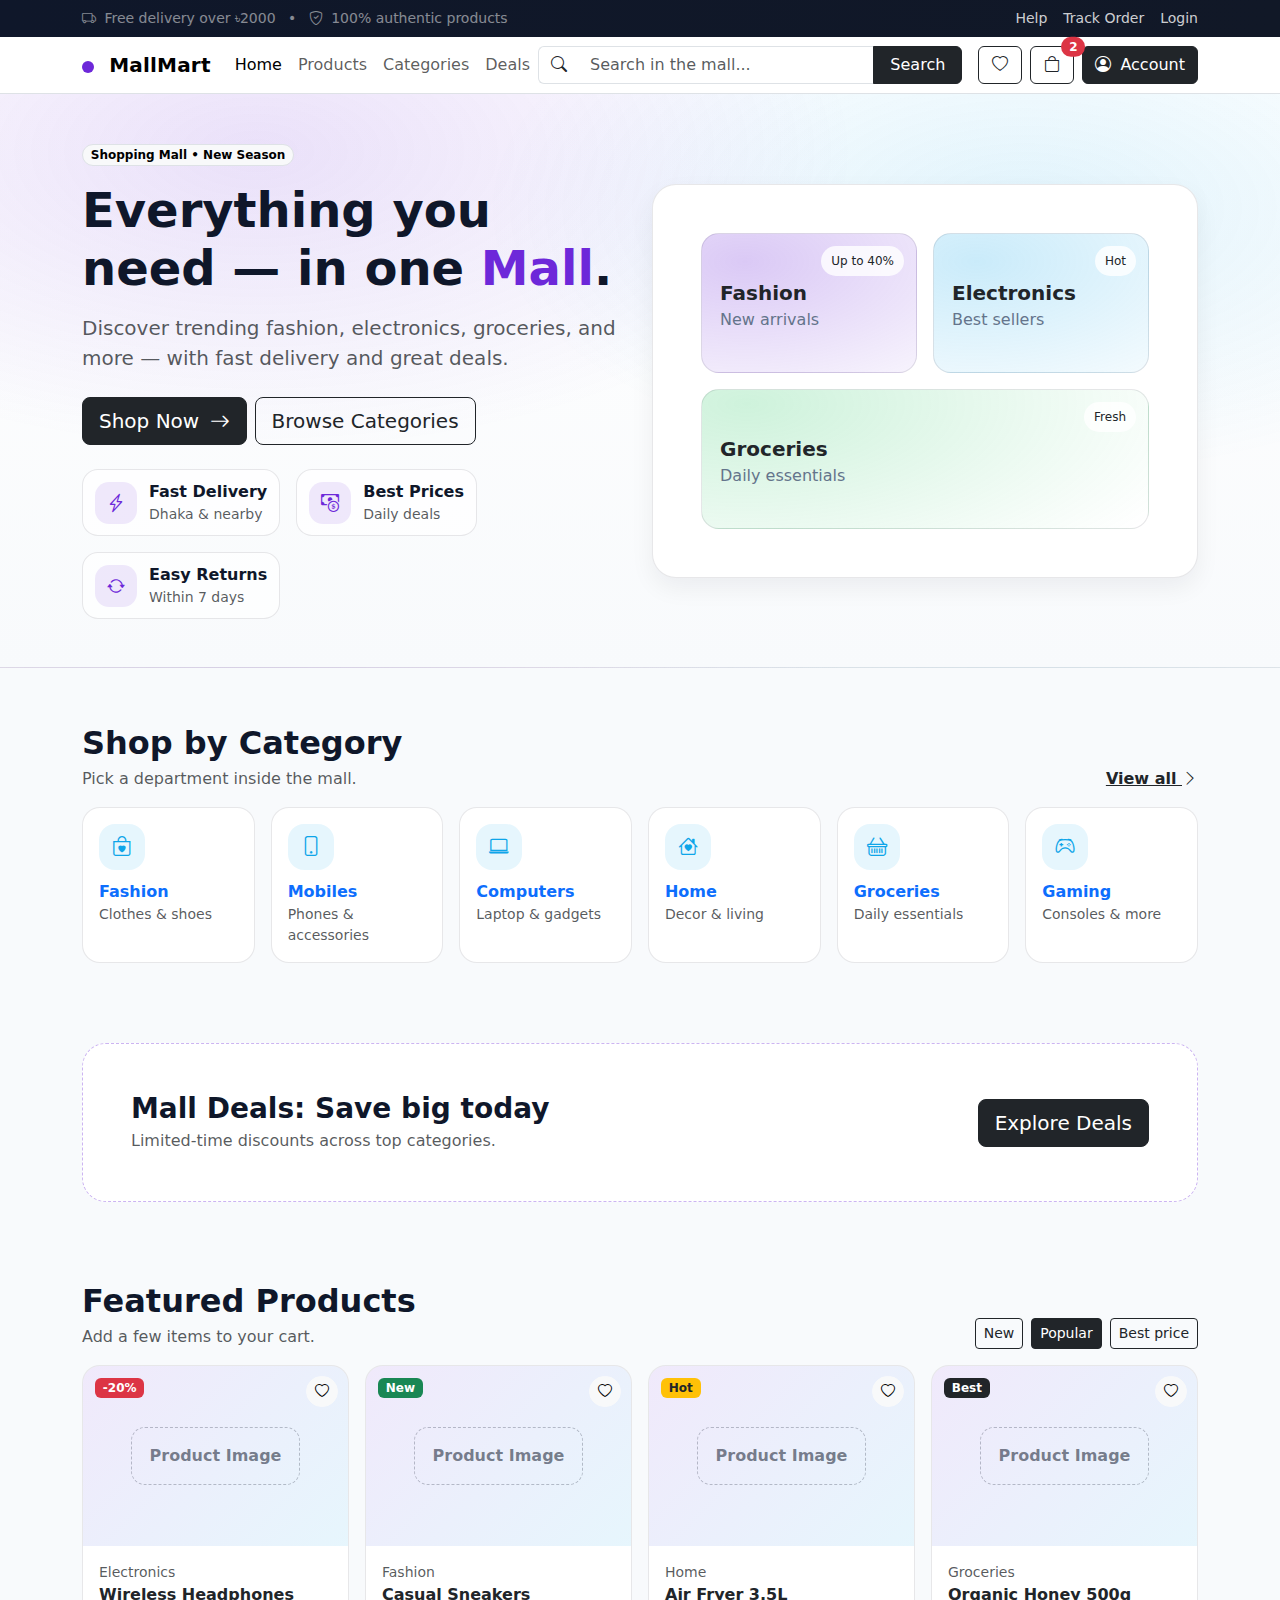
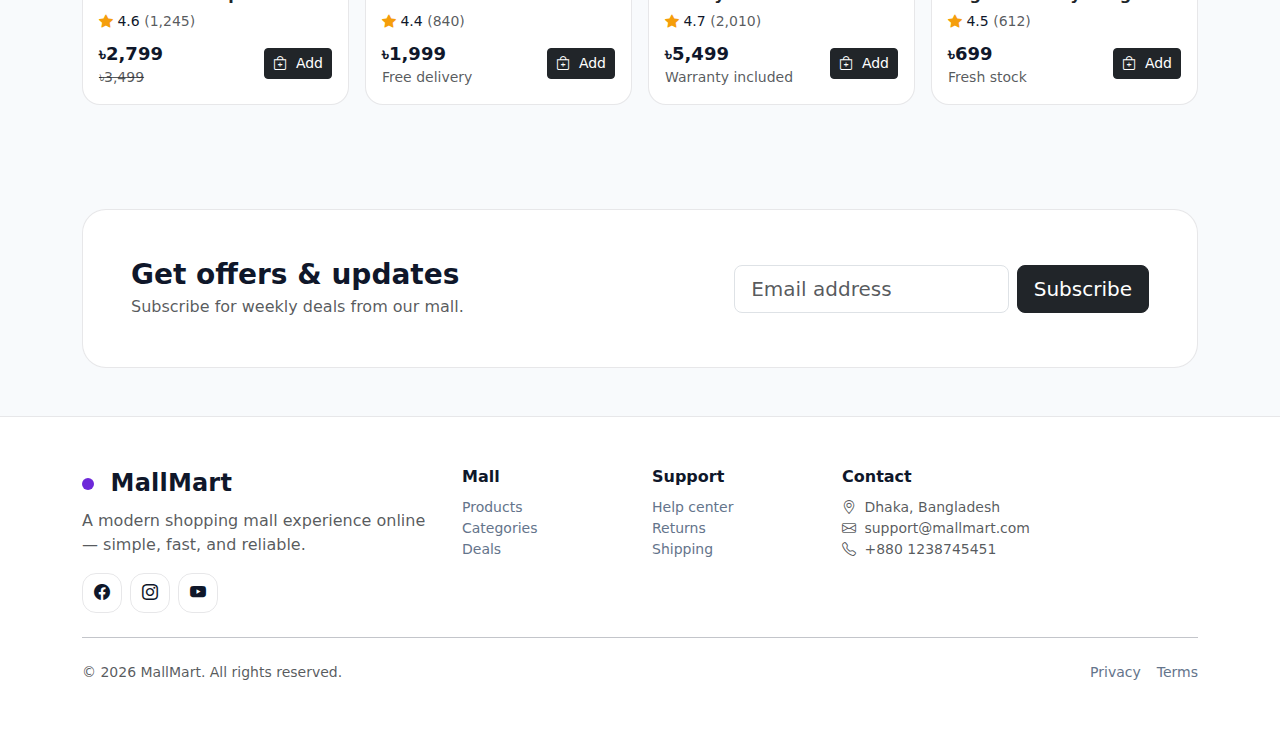
<file: index.html>
<!doctype html>
<html lang="en">
<head>
  <meta charset="utf-8" />
  <meta name="viewport" content="width=device-width, initial-scale=1" />
  <title>MallMart — Shopping Mall</title>

  <!-- Bootstrap CSS -->
  <link href="https://cdn.jsdelivr.net/npm/bootstrap@5.3.3/dist/css/bootstrap.min.css" rel="stylesheet">

  <!-- Bootstrap Icons -->
  <link href="https://cdn.jsdelivr.net/npm/bootstrap-icons@1.11.3/font/bootstrap-icons.min.css" rel="stylesheet">

  <!-- Custom CSS -->
  <link rel="stylesheet" href="style.css" />
</head>

<body>
  <!-- Top Bar -->
  <div class="topbar py-2">
    <div class="container d-flex flex-wrap gap-2 justify-content-between align-items-center">
      <div class="small text-white-50">
        <i class="bi bi-truck me-1"></i> Free delivery over ৳2000
        <span class="mx-2">•</span>
        <i class="bi bi-shield-check me-1"></i> 100% authentic products
      </div>
      <div class="small d-flex gap-3">
        <a class="topbar-link" href="#">Help</a>
        <a class="topbar-link" href="#">Track Order</a>
        <a class="topbar-link" href="login.html">Login</a>
      </div>
    </div>
  </div>

  <!-- Navbar -->
  <nav class="navbar navbar-expand-lg bg-white sticky-top border-bottom">
    <div class="container">
      <a class="navbar-brand fw-bold brand" href="index.html">
        <span class="brand-dot"></span> MallMart
      </a>

      <button class="navbar-toggler" type="button" data-bs-toggle="collapse" data-bs-target="#nav">
        <span class="navbar-toggler-icon"></span>
      </button>

      <div class="collapse navbar-collapse" id="nav">
        <ul class="navbar-nav me-auto mb-2 mb-lg-0 align-items-lg-center">
          <li class="nav-item"><a class="nav-link active" href="index.html">Home</a></li>
          <li class="nav-item"><a class="nav-link" href="products.html">Products</a></li>
          <li class="nav-item"><a class="nav-link" href="#categories">Categories</a></li>
          <li class="nav-item"><a class="nav-link" href="#deals">Deals</a></li>
        </ul>

        <!-- Search -->
        <form class="d-flex flex-grow-1 me-lg-3 my-2 my-lg-0" role="search" action="products.html">
          <div class="input-group searchbox">
            <span class="input-group-text bg-white border-end-0">
              <i class="bi bi-search"></i>
            </span>
            <input class="form-control border-start-0" type="search" placeholder="Search in the mall..." aria-label="Search">
            <button class="btn btn-dark px-3" type="submit">Search</button>
          </div>
        </form>

        <!-- Icons -->
        <div class="d-flex gap-2">
          <a class="btn btn-outline-dark iconbtn" href="#" title="Wishlist">
            <i class="bi bi-heart"></i>
          </a>

          <a class="btn btn-outline-dark iconbtn position-relative" href="cart.html" title="Cart">
            <i class="bi bi-bag"></i>
            <span class="position-absolute top-0 start-100 translate-middle badge rounded-pill bg-danger">
              2
            </span>
          </a>

          <a class="btn btn-dark" href="login.html">
            <i class="bi bi-person-circle me-1"></i> Account
          </a>
        </div>
      </div>
    </div>
  </nav>

  <!-- Hero -->
  <header class="hero">
    <div class="container py-5">
      <div class="row align-items-center g-4">
        <div class="col-lg-6">
          <span class="badge rounded-pill text-bg-light border mb-3">Shopping Mall • New Season</span>
          <h1 class="display-5 fw-bold mb-3">
            Everything you need — in one <span class="text-accent">Mall</span>.
          </h1>
          <p class="lead text-muted mb-4">
            Discover trending fashion, electronics, groceries, and more — with fast delivery and great deals.
          </p>
          <div class="d-flex gap-2 flex-wrap">
            <a href="products.html" class="btn btn-dark btn-lg">
              Shop Now <i class="bi bi-arrow-right ms-1"></i>
            </a>
            <a href="#categories" class="btn btn-outline-dark btn-lg">
              Browse Categories
            </a>
          </div>

          <div class="mt-4 d-flex flex-wrap gap-3">
            <div class="mini-stat">
              <div class="mini-icon"><i class="bi bi-lightning-charge"></i></div>
              <div>
                <div class="fw-semibold">Fast Delivery</div>
                <div class="small text-muted">Dhaka & nearby</div>
              </div>
            </div>
            <div class="mini-stat">
              <div class="mini-icon"><i class="bi bi-cash-coin"></i></div>
              <div>
                <div class="fw-semibold">Best Prices</div>
                <div class="small text-muted">Daily deals</div>
              </div>
            </div>
            <div class="mini-stat">
              <div class="mini-icon"><i class="bi bi-arrow-repeat"></i></div>
              <div>
                <div class="fw-semibold">Easy Returns</div>
                <div class="small text-muted">Within 7 days</div>
              </div>
            </div>
          </div>
        </div>

        <div class="col-lg-6">
          <div class="hero-card p-4 p-md-5">
            <div class="row g-3">
              <div class="col-6">
                <a class="text-decoration-none text-dark" href="products.html">
                  <div class="hero-tile tile-1">
                    <div class="tile-badge">Up to 40%</div>
                    <div class="tile-title">Fashion</div>
                    <div class="tile-sub">New arrivals</div>
                  </div>
                </a>
              </div>
              <div class="col-6">
                <a class="text-decoration-none text-dark" href="products.html">
                  <div class="hero-tile tile-2">
                    <div class="tile-badge">Hot</div>
                    <div class="tile-title">Electronics</div>
                    <div class="tile-sub">Best sellers</div>
                  </div>
                </a>
              </div>
              <div class="col-12">
                <a class="text-decoration-none text-dark" href="products.html">
                  <div class="hero-tile tile-3">
                    <div class="tile-badge">Fresh</div>
                    <div class="tile-title">Groceries</div>
                    <div class="tile-sub">Daily essentials</div>
                  </div>
                </a>
              </div>
            </div>
          </div>
        </div>

      </div>
    </div>
  </header>

  <!-- Categories -->
  <section id="categories" class="section">
    <div class="container">
      <div class="d-flex align-items-end justify-content-between gap-3 mb-3">
        <div>
          <h2 class="fw-bold mb-1">Shop by Category</h2>
          <p class="text-muted mb-0">Pick a department inside the mall.</p>
        </div>
        <a href="products.html" class="link-dark fw-semibold">View all <i class="bi bi-chevron-right"></i></a>
      </div>

      <div class="row g-3">
        <div class="col-6 col-md-4 col-lg-2">
          <a class="cat-card" href="products.html">
            <div class="cat-icon"><i class="bi bi-bag-heart"></i></div>
            <div class="fw-semibold">Fashion</div>
            <div class="small text-muted">Clothes & shoes</div>
          </a>
        </div>

        <div class="col-6 col-md-4 col-lg-2">
          <a class="cat-card" href="products.html">
            <div class="cat-icon"><i class="bi bi-phone"></i></div>
            <div class="fw-semibold">Mobiles</div>
            <div class="small text-muted">Phones & accessories</div>
          </a>
        </div>

        <div class="col-6 col-md-4 col-lg-2">
          <a class="cat-card" href="products.html">
            <div class="cat-icon"><i class="bi bi-laptop"></i></div>
            <div class="fw-semibold">Computers</div>
            <div class="small text-muted">Laptop & gadgets</div>
          </a>
        </div>

        <div class="col-6 col-md-4 col-lg-2">
          <a class="cat-card" href="products.html">
            <div class="cat-icon"><i class="bi bi-house-heart"></i></div>
            <div class="fw-semibold">Home</div>
            <div class="small text-muted">Decor & living</div>
          </a>
        </div>

        <div class="col-6 col-md-4 col-lg-2">
          <a class="cat-card" href="products.html">
            <div class="cat-icon"><i class="bi bi-basket"></i></div>
            <div class="fw-semibold">Groceries</div>
            <div class="small text-muted">Daily essentials</div>
          </a>
        </div>

        <div class="col-6 col-md-4 col-lg-2">
          <a class="cat-card" href="products.html">
            <div class="cat-icon"><i class="bi bi-controller"></i></div>
            <div class="fw-semibold">Gaming</div>
            <div class="small text-muted">Consoles & more</div>
          </a>
        </div>
      </div>
    </div>
  </section>

  <!-- Deals Strip -->
  <section id="deals" class="py-4">
    <div class="container">
      <div class="deal-strip p-4 p-md-5">
        <div class="row align-items-center g-3">
          <div class="col-lg-8">
            <h3 class="fw-bold mb-1">Mall Deals: Save big today</h3>
            <p class="text-muted mb-0">Limited-time discounts across top categories.</p>
          </div>
          <div class="col-lg-4 text-lg-end">
            <a href="products.html" class="btn btn-dark btn-lg">Explore Deals</a>
          </div>
        </div>
      </div>
    </div>
  </section>

  <!-- Products -->
  <section id="products" class="section">
    <div class="container">
      <div class="d-flex align-items-end justify-content-between gap-3 mb-3">
        <div>
          <h2 class="fw-bold mb-1">Featured Products</h2>
          <p class="text-muted mb-0">Add a few items to your cart.</p>
        </div>
        <div class="d-flex gap-2">
          <a class="btn btn-outline-dark btn-sm" href="products.html">New</a>
          <a class="btn btn-dark btn-sm" href="products.html">Popular</a>
          <a class="btn btn-outline-dark btn-sm" href="products.html">Best price</a>
        </div>
      </div>

      <div class="row g-3">
        <!-- Product Card 1 -->
        <div class="col-12 col-sm-6 col-lg-3">
          <div class="product-card">
            <div class="product-img">
              <span class="badge bg-danger">-20%</span>
              <button class="btn btn-light btn-sm heart" type="button"><i class="bi bi-heart"></i></button>
              <div class="img-placeholder">Product Image</div>
            </div>
            <div class="p-3">
              <div class="small text-muted">Electronics</div>
              <a class="fw-semibold mb-1 d-block text-decoration-none text-dark" href="product-details.html">
                Wireless Headphones
              </a>
              <div class="rating small mb-2">
                <i class="bi bi-star-fill"></i> 4.6 <span class="text-muted">(1,245)</span>
              </div>
              <div class="d-flex align-items-center justify-content-between">
                <div>
                  <div class="price">৳2,799</div>
                  <div class="small text-muted text-decoration-line-through">৳3,499</div>
                </div>
                <a class="btn btn-dark btn-sm" href="cart.html">
                  <i class="bi bi-bag-plus me-1"></i> Add
                </a>
              </div>
            </div>
          </div>
        </div>

        <!-- Product Card 2 -->
        <div class="col-12 col-sm-6 col-lg-3">
          <div class="product-card">
            <div class="product-img">
              <span class="badge bg-success">New</span>
              <button class="btn btn-light btn-sm heart" type="button"><i class="bi bi-heart"></i></button>
              <div class="img-placeholder">Product Image</div>
            </div>
            <div class="p-3">
              <div class="small text-muted">Fashion</div>
              <a class="fw-semibold mb-1 d-block text-decoration-none text-dark" href="product-details.html">
                Casual Sneakers
              </a>
              <div class="rating small mb-2">
                <i class="bi bi-star-fill"></i> 4.4 <span class="text-muted">(840)</span>
              </div>
              <div class="d-flex align-items-center justify-content-between">
                <div>
                  <div class="price">৳1,999</div>
                  <div class="small text-muted">Free delivery</div>
                </div>
                <a class="btn btn-dark btn-sm" href="cart.html">
                  <i class="bi bi-bag-plus me-1"></i> Add
                </a>
              </div>
            </div>
          </div>
        </div>

        <!-- Product Card 3 -->
        <div class="col-12 col-sm-6 col-lg-3">
          <div class="product-card">
            <div class="product-img">
              <span class="badge bg-warning text-dark">Hot</span>
              <button class="btn btn-light btn-sm heart" type="button"><i class="bi bi-heart"></i></button>
              <div class="img-placeholder">Product Image</div>
            </div>
            <div class="p-3">
              <div class="small text-muted">Home</div>
              <a class="fw-semibold mb-1 d-block text-decoration-none text-dark" href="product-details.html">
                Air Fryer 3.5L
              </a>
              <div class="rating small mb-2">
                <i class="bi bi-star-fill"></i> 4.7 <span class="text-muted">(2,010)</span>
              </div>
              <div class="d-flex align-items-center justify-content-between">
                <div>
                  <div class="price">৳5,499</div>
                  <div class="small text-muted">Warranty included</div>
                </div>
                <a class="btn btn-dark btn-sm" href="cart.html">
                  <i class="bi bi-bag-plus me-1"></i> Add
                </a>
              </div>
            </div>
          </div>
        </div>

        <!-- Product Card 4 -->
        <div class="col-12 col-sm-6 col-lg-3">
          <div class="product-card">
            <div class="product-img">
              <span class="badge bg-dark">Best</span>
              <button class="btn btn-light btn-sm heart" type="button"><i class="bi bi-heart"></i></button>
              <div class="img-placeholder">Product Image</div>
            </div>
            <div class="p-3">
              <div class="small text-muted">Groceries</div>
              <a class="fw-semibold mb-1 d-block text-decoration-none text-dark" href="product-details.html">
                Organic Honey 500g
              </a>
              <div class="rating small mb-2">
                <i class="bi bi-star-fill"></i> 4.5 <span class="text-muted">(612)</span>
              </div>
              <div class="d-flex align-items-center justify-content-between">
                <div>
                  <div class="price">৳699</div>
                  <div class="small text-muted">Fresh stock</div>
                </div>
                <a class="btn btn-dark btn-sm" href="cart.html">
                  <i class="bi bi-bag-plus me-1"></i> Add
                </a>
              </div>
            </div>
          </div>
        </div>

      </div>
    </div>
  </section>

  <!-- Newsletter -->
  <section class="py-5">
    <div class="container">
      <div class="newsletter p-4 p-md-5">
        <div class="row g-3 align-items-center">
          <div class="col-lg-7">
            <h3 class="fw-bold mb-1">Get offers & updates</h3>
            <p class="text-muted mb-0">Subscribe for weekly deals from our mall.</p>
          </div>
          <div class="col-lg-5">
            <form class="d-flex gap-2">
              <input type="email" class="form-control form-control-lg" placeholder="Email address" required>
              <button class="btn btn-dark btn-lg" type="submit">Subscribe</button>
            </form>
          </div>
        </div>
      </div>
    </div>
  </section>

  <!-- Footer -->
  <footer class="footer py-5">
    <div class="container">
      <div class="row g-4">
        <div class="col-lg-4">
          <div class="fw-bold fs-4 brand mb-2"><span class="brand-dot"></span> MallMart</div>
          <p class="text-muted mb-3">A modern shopping mall experience online — simple, fast, and reliable.</p>
          <div class="d-flex gap-2">
            <a class="social" href="#"><i class="bi bi-facebook"></i></a>
            <a class="social" href="#"><i class="bi bi-instagram"></i></a>
            <a class="social" href="#"><i class="bi bi-youtube"></i></a>
          </div>
        </div>

        <div class="col-6 col-lg-2">
          <div class="fw-semibold mb-2">Mall</div>
          <ul class="list-unstyled small">
            <li><a class="footer-link" href="products.html">Products</a></li>
            <li><a class="footer-link" href="#categories">Categories</a></li>
            <li><a class="footer-link" href="#deals">Deals</a></li>
          </ul>
        </div>

        <div class="col-6 col-lg-2">
          <div class="fw-semibold mb-2">Support</div>
          <ul class="list-unstyled small">
            <li><a class="footer-link" href="#">Help center</a></li>
            <li><a class="footer-link" href="#">Returns</a></li>
            <li><a class="footer-link" href="#">Shipping</a></li>
          </ul>
        </div>

        <div class="col-lg-4">
          <div class="fw-semibold mb-2">Contact</div>
          <div class="small text-muted">
            <div><i class="bi bi-geo-alt me-1"></i> Dhaka, Bangladesh</div>
            <div><i class="bi bi-envelope me-1"></i> support@mallmart.com</div>
            <div><i class="bi bi-telephone me-1"></i> +880 1238745451</div>
          </div>
        </div>
      </div>

      <hr class="my-4">
      <div class="small text-muted d-flex flex-wrap gap-2 justify-content-between">
        <div>© <span id="year"></span> MallMart. All rights reserved.</div>
        <div class="d-flex gap-3">
          <a class="footer-link" href="#">Privacy</a>
          <a class="footer-link" href="#">Terms</a>
        </div>
      </div>
    </div>
  </footer>

  <!-- Bootstrap JS -->
  <script src="https://cdn.jsdelivr.net/npm/bootstrap@5.3.3/dist/js/bootstrap.bundle.min.js"></script>
  <script>
    document.getElementById("year").textContent = new Date().getFullYear();
  </script>
</body>
</html>
</file>
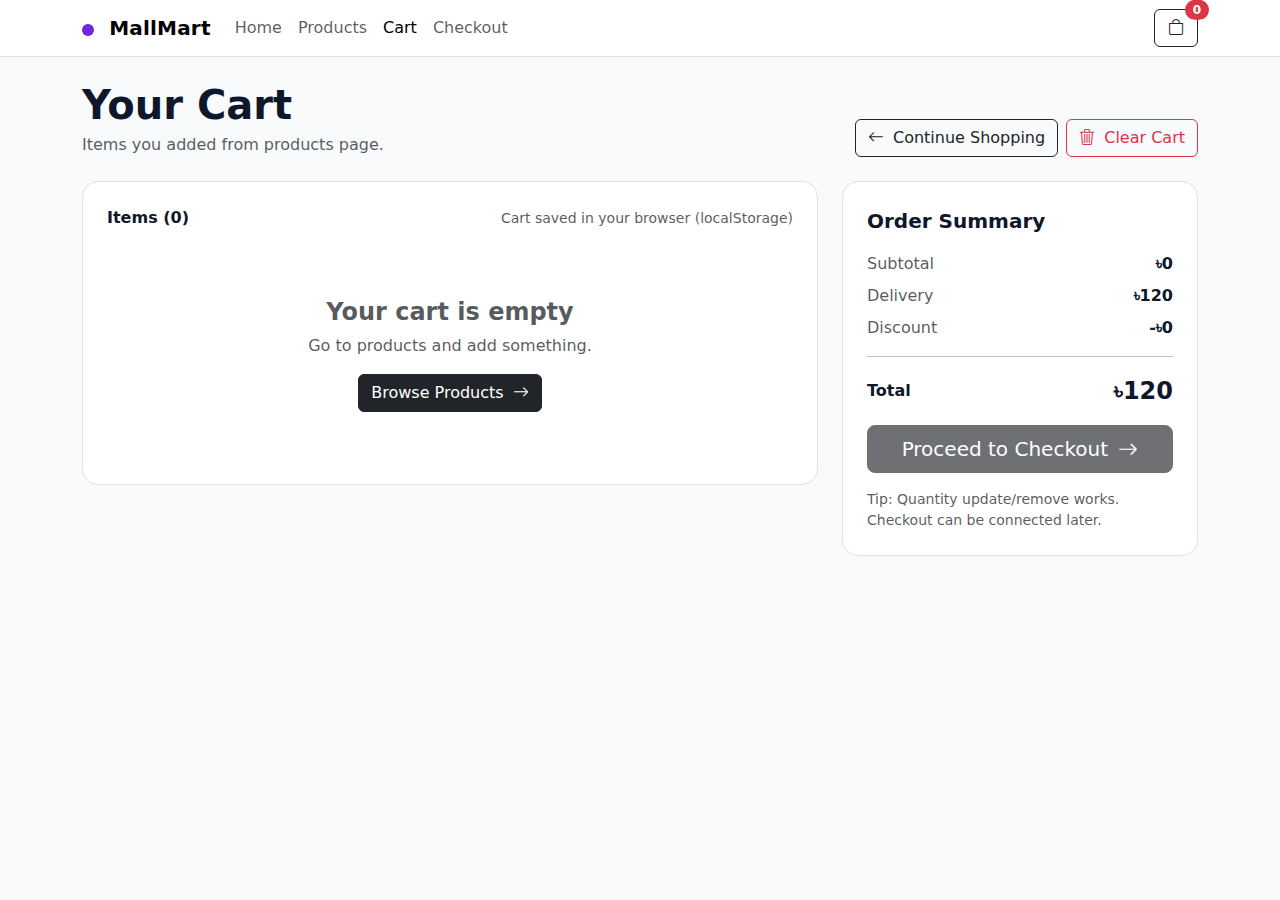
<file: cart.html>
<!doctype html>
<html lang="en">
<head>
  <meta charset="utf-8" />
  <meta name="viewport" content="width=device-width, initial-scale=1" />
  <title>MallMart — Cart</title>

  <link href="https://cdn.jsdelivr.net/npm/bootstrap@5.3.3/dist/css/bootstrap.min.css" rel="stylesheet">
  <link href="https://cdn.jsdelivr.net/npm/bootstrap-icons@1.11.3/font/bootstrap-icons.min.css" rel="stylesheet">
  <link rel="stylesheet" href="style.css" />
</head>

<body>
  <!-- Navbar -->
  <nav class="navbar navbar-expand-lg bg-white sticky-top border-bottom">
    <div class="container">
      <a class="navbar-brand fw-bold brand" href="index.html">
        <span class="brand-dot"></span> MallMart
      </a>

      <button class="navbar-toggler" type="button" data-bs-toggle="collapse" data-bs-target="#nav">
        <span class="navbar-toggler-icon"></span>
      </button>

      <div class="collapse navbar-collapse" id="nav">
        <ul class="navbar-nav me-auto mb-2 mb-lg-0">
          <li class="nav-item"><a class="nav-link" href="index.html">Home</a></li>
          <li class="nav-item"><a class="nav-link" href="products.html">Products</a></li>
          <li class="nav-item"><a class="nav-link active" href="cart.html">Cart</a></li>
          <li class="nav-item"><a class="nav-link" href="checkout.html">Checkout</a></li>
        </ul>

        <div class="d-flex gap-2 align-items-center">
          <a class="btn btn-outline-dark iconbtn position-relative" href="cart.html" title="Cart">
            <i class="bi bi-bag"></i>
            <span id="cartBadge" class="position-absolute top-0 start-100 translate-middle badge rounded-pill bg-danger">
              0
            </span>
          </a>
        </div>
      </div>
    </div>
  </nav>

  <!-- Header -->
  <header class="py-4">
    <div class="container">
      <div class="d-flex flex-wrap justify-content-between align-items-end gap-2">
        <div>
          <h1 class="fw-bold mb-1">Your Cart</h1>
          <p class="text-muted mb-0">Items you added from products page.</p>
        </div>
        <div class="d-flex gap-2">
          <a class="btn btn-outline-dark" href="products.html">
            <i class="bi bi-arrow-left me-1"></i> Continue Shopping
          </a>
          <button id="clearCartBtn" class="btn btn-outline-danger" type="button">
            <i class="bi bi-trash3 me-1"></i> Clear Cart
          </button>
        </div>
      </div>
    </div>
  </header>

  <main class="pb-5">
    <div class="container">
      <div class="row g-4">
        <!-- Cart Items -->
        <div class="col-lg-8">
          <div class="bg-white border rounded-4 p-3 p-md-4">
            <div class="d-flex align-items-center justify-content-between mb-3">
              <div class="fw-semibold">Items (<span id="itemCount">0</span>)</div>
              <div class="small text-muted">Cart saved in your browser (localStorage)</div>
            </div>

            <div id="cartList"></div>

            <!-- Empty State -->
            <div id="emptyState" class="text-center text-muted py-5 d-none">
              <div class="fs-4 fw-bold mb-1">Your cart is empty</div>
              <div class="mb-3">Go to products and add something.</div>
              <a class="btn btn-dark" href="products.html">
                Browse Products <i class="bi bi-arrow-right ms-1"></i>
              </a>
            </div>
          </div>
        </div>

        <!-- Summary -->
        <div class="col-lg-4">
          <div class="bg-white border rounded-4 p-3 p-md-4 sticky-lg-top" style="top: 90px;">
            <div class="fw-bold fs-5 mb-3">Order Summary</div>

            <div class="d-flex justify-content-between mb-2">
              <div class="text-muted">Subtotal</div>
              <div class="fw-semibold">৳<span id="subtotal">0</span></div>
            </div>

            <div class="d-flex justify-content-between mb-2">
              <div class="text-muted">Delivery</div>
              <div class="fw-semibold">৳<span id="delivery">120</span></div>
            </div>

            <div class="d-flex justify-content-between mb-3">
              <div class="text-muted">Discount</div>
              <div class="fw-semibold">-৳<span id="discount">0</span></div>
            </div>

            <hr>

            <div class="d-flex justify-content-between align-items-center mb-3">
              <div class="fw-bold">Total</div>
              <div class="fw-bold fs-4">৳<span id="grandTotal">0</span></div>
            </div>

            <a id="checkoutBtn" class="btn btn-dark btn-lg w-100 disabled" href="checkout.html" aria-disabled="true">
              Proceed to Checkout <i class="bi bi-arrow-right ms-1"></i>
            </a>

            <div class="small text-muted mt-3">
              Tip: Quantity update/remove works. Checkout can be connected later.
            </div>
          </div>
        </div>

      </div>
    </div>
  </main>

  <script src="https://cdn.jsdelivr.net/npm/bootstrap@5.3.3/dist/js/bootstrap.bundle.min.js"></script>

  <script>
    // ---------- MUST MATCH products.html ----------
    const CART_KEY = "mallmart_cart";

    // Demo product catalog (MUST MATCH products.html PRODUCTS)
    const PRODUCTS = [
      { id: 1, title: "Wireless Headphones", category: "Electronics", price: 2799, oldPrice: 3499 },
      { id: 2, title: "Casual Sneakers", category: "Fashion", price: 1999, oldPrice: null },
      { id: 3, title: "Air Fryer 3.5L", category: "Home", price: 5499, oldPrice: null },
      { id: 4, title: "Organic Honey 500g", category: "Groceries", price: 699, oldPrice: null },
      { id: 5, title: "Smart Watch", category: "Electronics", price: 2599, oldPrice: 2999 },
      { id: 6, title: "Backpack", category: "Fashion", price: 1299, oldPrice: null }
    ];

    const delivery = 120;
    const discount = 0;

    const cartList = document.getElementById("cartList");
    const emptyState = document.getElementById("emptyState");

    function getCart() {
      return JSON.parse(localStorage.getItem(CART_KEY) || "[]");
    }
    function setCart(cart) {
      localStorage.setItem(CART_KEY, JSON.stringify(cart));
      render();
    }

    function cartCount(cart) {
      return cart.reduce((sum, it) => sum + (it.qty || 0), 0);
    }

    function updateBadge(count) {
      document.getElementById("cartBadge").textContent = count;
    }

    function money(n) {
      return Number(n).toLocaleString();
    }

    function buildRow(p, qty) {
      const old = p.oldPrice ? `<div class="small text-muted text-decoration-line-through">৳${money(p.oldPrice)}</div>` : "";
      return `
        <div class="cart-item d-flex gap-3 py-3 border-top" data-id="${p.id}">
          <div class="cart-thumb">
            <div class="img-placeholder small">Image</div>
          </div>

          <div class="flex-grow-1">
            <div class="d-flex justify-content-between gap-2">
              <div>
                <div class="small text-muted">${p.category}</div>
                <div class="fw-semibold">${p.title}</div>
              </div>
              <button class="btn btn-outline-dark btn-sm remove-btn" type="button" title="Remove">
                <i class="bi bi-trash"></i>
              </button>
            </div>

            <div class="d-flex flex-wrap align-items-center justify-content-between gap-2 mt-2">
              <div>
                <div class="text-muted small">Unit Price: <span class="fw-semibold text-dark">৳${money(p.price)}</span></div>
                ${old}
              </div>

              <div class="d-flex align-items-center gap-2">
                <label class="small text-muted mb-0">Qty</label>
                <input class="form-control form-control-sm qty" type="number" min="1" value="${qty}" style="width: 90px;">
              </div>

              <div class="text-end">
                <div class="small text-muted">Total</div>
                <div class="fw-bold">৳<span class="item-total">${money(p.price * qty)}</span></div>
              </div>
            </div>
          </div>
        </div>
      `;
    }

    function render() {
      const cart = getCart(); // [{id, qty}]
      const count = cartCount(cart);

      updateBadge(count);
      document.getElementById("itemCount").textContent = count;

      if (!cart.length) {
        cartList.innerHTML = "";
        emptyState.classList.remove("d-none");
        setSummary(0);
        toggleCheckout(false);
        return;
      }

      emptyState.classList.add("d-none");

      // Build UI
      let subtotal = 0;
      let html = "";

      cart.forEach(item => {
        const p = PRODUCTS.find(x => x.id === item.id);
        if (!p) return;
        const qty = Math.max(1, Number(item.qty || 1));
        subtotal += p.price * qty;
        html += buildRow(p, qty);
      });

      cartList.innerHTML = html;
      setSummary(subtotal);
      toggleCheckout(true);
    }

    function setSummary(subtotal) {
      document.getElementById("subtotal").textContent = money(subtotal);
      document.getElementById("delivery").textContent = money(delivery);
      document.getElementById("discount").textContent = money(discount);
      document.getElementById("grandTotal").textContent = money(subtotal + delivery - discount);
    }

    function toggleCheckout(enabled) {
      const btn = document.getElementById("checkoutBtn");
      if (enabled) {
        btn.classList.remove("disabled");
        btn.removeAttribute("aria-disabled");
      } else {
        btn.classList.add("disabled");
        btn.setAttribute("aria-disabled", "true");
      }
    }

    // ---------- Events (qty change + remove) ----------
    cartList.addEventListener("input", (e) => {
      if (!e.target.classList.contains("qty")) return;

      const row = e.target.closest(".cart-item");
      const id = Number(row.dataset.id);
      let qty = Number(e.target.value);

      if (!qty || qty < 1) qty = 1;
      e.target.value = qty;

      const cart = getCart();
      const found = cart.find(it => it.id === id);
      if (found) found.qty = qty;

      localStorage.setItem(CART_KEY, JSON.stringify(cart));
      render();
    });

    cartList.addEventListener("click", (e) => {
      const btn = e.target.closest(".remove-btn");
      if (!btn) return;

      const row = btn.closest(".cart-item");
      const id = Number(row.dataset.id);

      let cart = getCart();
      cart = cart.filter(it => it.id !== id);

      localStorage.setItem(CART_KEY, JSON.stringify(cart));
      render();
    });

    // Clear cart
    document.getElementById("clearCartBtn").addEventListener("click", () => {
      localStorage.removeItem(CART_KEY);
      render();
    });

    // Init
    render();
  </script>
</body>
</html>
</file>
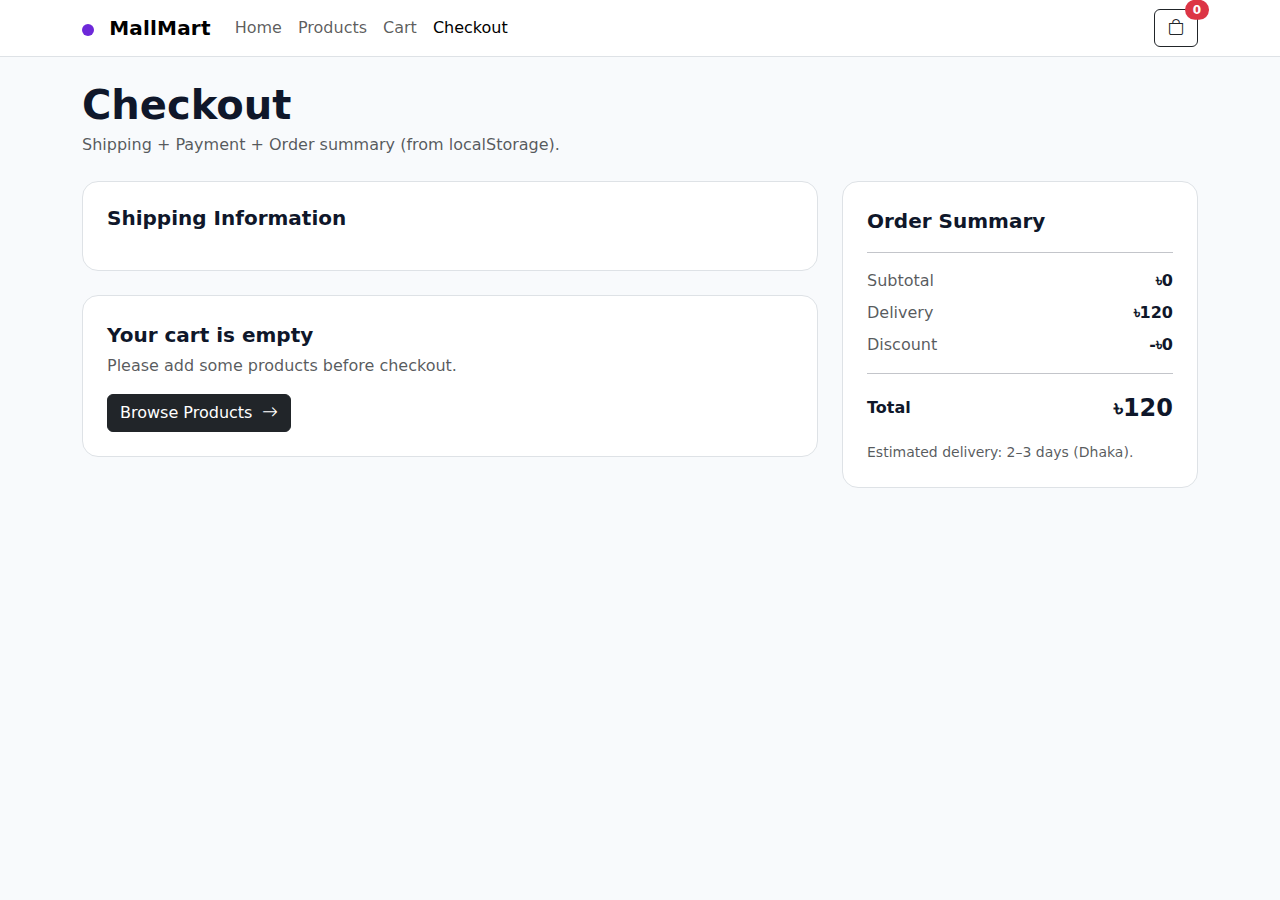
<file: checkout.html>
<!doctype html>
<html lang="en">
<head>
  <meta charset="utf-8" />
  <meta name="viewport" content="width=device-width, initial-scale=1" />
  <title>MallMart — Checkout</title>

  <link href="https://cdn.jsdelivr.net/npm/bootstrap@5.3.3/dist/css/bootstrap.min.css" rel="stylesheet">
  <link href="https://cdn.jsdelivr.net/npm/bootstrap-icons@1.11.3/font/bootstrap-icons.min.css" rel="stylesheet">
  <link rel="stylesheet" href="style.css" />
</head>

<body>
  <!-- Navbar -->
  <nav class="navbar navbar-expand-lg bg-white sticky-top border-bottom">
    <div class="container">
      <a class="navbar-brand fw-bold brand" href="index.html">
        <span class="brand-dot"></span> MallMart
      </a>

      <button class="navbar-toggler" type="button" data-bs-toggle="collapse" data-bs-target="#nav">
        <span class="navbar-toggler-icon"></span>
      </button>

      <div class="collapse navbar-collapse" id="nav">
        <ul class="navbar-nav me-auto mb-2 mb-lg-0">
          <li class="nav-item"><a class="nav-link" href="index.html">Home</a></li>
          <li class="nav-item"><a class="nav-link" href="products.html">Products</a></li>
          <li class="nav-item"><a class="nav-link" href="cart.html">Cart</a></li>
          <li class="nav-item"><a class="nav-link active" href="checkout.html">Checkout</a></li>
        </ul>

        <div class="d-flex gap-2 align-items-center">
          <a class="btn btn-outline-dark iconbtn position-relative" href="cart.html" title="Cart">
            <i class="bi bi-bag"></i>
            <span id="cartBadge" class="position-absolute top-0 start-100 translate-middle badge rounded-pill bg-danger">
              0
            </span>
          </a>
        </div>
      </div>
    </div>
  </nav>

  <!-- Header -->
  <header class="py-4">
    <div class="container">
      <h1 class="fw-bold mb-1">Checkout</h1>
      <p class="text-muted mb-0">Shipping + Payment + Order summary (from localStorage).</p>
    </div>
  </header>

  <main class="pb-5">
    <div class="container">
      <div class="row g-4">
        <!-- Form -->
        <div class="col-lg-8">
          <div class="bg-white border rounded-4 p-3 p-md-4">
            <h2 class="fw-bold fs-5 mb-3">Shipping Information</h2>

            <form id="checkoutForm">
              <div class="row g-3">
                <div class="col-md-6">
                  <label class="form-label">Full Name</label>
                  <input type="text" class="form-control" placeholder="Your name" required>
                </div>
                <div class="col-md-6">
                  <label class="form-label">Phone</label>
                  <input type="tel" class="form-control" placeholder="+880 1XXXXXXXXX" required>
                </div>

                <div class="col-md-12">
                  <label class="form-label">Email</label>
                  <input type="email" class="form-control" placeholder="you@email.com" required>
                </div>

                <div class="col-md-12">
                  <label class="form-label">Address</label>
                  <input type="text" class="form-control" placeholder="House, Road, Area" required>
                </div>

                <div class="col-md-6">
                  <label class="form-label">City</label>
                  <input type="text" class="form-control" placeholder="Dhaka" required>
                </div>
                <div class="col-md-6">
                  <label class="form-label">Postal Code</label>
                  <input type="text" class="form-control" placeholder="1207" required>
                </div>

                <div class="col-12">
                  <label class="form-label">Delivery Note (Optional)</label>
                  <textarea class="form-control" rows="3" placeholder="Call before delivery / Gate code / etc."></textarea>
                </div>
              </div>

              <hr class="my-4">

              <h2 class="fw-bold fs-5 mb-3">Payment Method</h2>

              <div class="d-grid gap-2">
                <div class="form-check border rounded-3 p-3">
                  <input class="form-check-input" type="radio" name="payment" id="cod" checked>
                  <label class="form-check-label fw-semibold" for="cod">
                    Cash on Delivery (COD)
                  </label>
                  <div class="small text-muted">Pay when your order arrives.</div>
                </div>

                <div class="form-check border rounded-3 p-3">
                  <input class="form-check-input" type="radio" name="payment" id="bkash">
                  <label class="form-check-label fw-semibold" for="bkash">
                    bKash / Mobile Banking
                  </label>
                  <div class="small text-muted">Pay using mobile payment.</div>
                </div>

                <div class="form-check border rounded-3 p-3">
                  <input class="form-check-input" type="radio" name="payment" id="card">
                  <label class="form-check-label fw-semibold" for="card">
                    Card (Visa/Mastercard)
                  </label>
                  <div class="small text-muted">Secure card payment.</div>
                </div>
              </div>

              <hr class="my-4">

              <div class="d-flex flex-wrap gap-2 justify-content-between">
                <a href="cart.html" class="btn btn-outline-dark btn-lg">
                  <i class="bi bi-arrow-left me-1"></i> Back to Cart
                </a>

                <button id="placeOrderBtn" type="submit" class="btn btn-dark btn-lg">
                  Place Order <i class="bi bi-check2-circle ms-1"></i>
                </button>
              </div>

              <div class="small text-muted mt-3">
                Demo checkout: it clears cart after placing order.
              </div>
            </form>
          </div>

          <!-- If cart empty -->
          <div id="emptyCartNotice" class="bg-white border rounded-4 p-4 mt-4 d-none">
            <div class="fw-bold fs-5 mb-1">Your cart is empty</div>
            <div class="text-muted mb-3">Please add some products before checkout.</div>
            <a class="btn btn-dark" href="products.html">
              Browse Products <i class="bi bi-arrow-right ms-1"></i>
            </a>
          </div>
        </div>

        <!-- Summary -->
        <div class="col-lg-4">
          <div class="bg-white border rounded-4 p-3 p-md-4 sticky-lg-top" style="top: 90px;">
            <div class="fw-bold fs-5 mb-3">Order Summary</div>

            <!-- Items -->
            <div id="summaryItems" class="small"></div>

            <hr class="my-3">

            <div class="d-flex justify-content-between mb-2">
              <div class="text-muted">Subtotal</div>
              <div class="fw-semibold">৳<span id="subtotal">0</span></div>
            </div>

            <div class="d-flex justify-content-between mb-2">
              <div class="text-muted">Delivery</div>
              <div class="fw-semibold">৳<span id="delivery">120</span></div>
            </div>

            <div class="d-flex justify-content-between mb-3">
              <div class="text-muted">Discount</div>
              <div class="fw-semibold">-৳<span id="discount">0</span></div>
            </div>

            <hr>

            <div class="d-flex justify-content-between align-items-center mb-3">
              <div class="fw-bold">Total</div>
              <div class="fw-bold fs-4">৳<span id="grandTotal">0</span></div>
            </div>

            <div class="small text-muted">
              Estimated delivery: 2–3 days (Dhaka).
            </div>
          </div>
        </div>

      </div>
    </div>
  </main>

  <!-- Success Modal -->
  <div class="modal fade" id="successModal" tabindex="-1" aria-hidden="true">
    <div class="modal-dialog modal-dialog-centered">
      <div class="modal-content rounded-4">
        <div class="modal-body p-4 text-center">
          <div class="display-6 mb-2"><i class="bi bi-check-circle"></i></div>
          <h3 class="fw-bold mb-1">Order Placed!</h3>
          <p class="text-muted mb-3">Thanks! Your order has been received (demo).</p>
          <div class="d-flex gap-2 justify-content-center">
            <a href="index.html" class="btn btn-outline-dark">Back to Home</a>
            <a href="products.html" class="btn btn-dark">Shop More</a>
          </div>
        </div>
      </div>
    </div>
  </div>

  <script src="https://cdn.jsdelivr.net/npm/bootstrap@5.3.3/dist/js/bootstrap.bundle.min.js"></script>

  <script>
    // ---------- MUST MATCH products/cart ----------
    const CART_KEY = "mallmart_cart";

    const PRODUCTS = [
      { id: 1, title: "Wireless Headphones", category: "Electronics", price: 2799 },
      { id: 2, title: "Casual Sneakers", category: "Fashion", price: 1999 },
      { id: 3, title: "Air Fryer 3.5L", category: "Home", price: 5499 },
      { id: 4, title: "Organic Honey 500g", category: "Groceries", price: 699 },
      { id: 5, title: "Smart Watch", category: "Electronics", price: 2599 },
      { id: 6, title: "Backpack", category: "Fashion", price: 1299 }
    ];

    const delivery = 120;
    const discount = 0;

    function getCart() {
      return JSON.parse(localStorage.getItem(CART_KEY) || "[]");
    }

    function cartCount(cart) {
      return cart.reduce((sum, it) => sum + (it.qty || 0), 0);
    }

    function money(n) {
      return Number(n).toLocaleString();
    }

    function updateBadge() {
      const cart = getCart();
      document.getElementById("cartBadge").textContent = cartCount(cart);
    }

    function renderSummary() {
      const cart = getCart();
      updateBadge();

      const emptyNotice = document.getElementById("emptyCartNotice");
      const form = document.getElementById("checkoutForm");
      const placeBtn = document.getElementById("placeOrderBtn");

      const summaryItems = document.getElementById("summaryItems");

      if (!cart.length) {
        emptyNotice.classList.remove("d-none");
        form.classList.add("d-none");
        summaryItems.innerHTML = "";
        setTotals(0);
        return;
      }

      emptyNotice.classList.add("d-none");
      form.classList.remove("d-none");
      placeBtn.disabled = false;

      let subtotal = 0;
      let html = `<div class="d-grid gap-2">`;

      cart.forEach(item => {
        const p = PRODUCTS.find(x => x.id === item.id);
        if (!p) return;
        const qty = Math.max(1, Number(item.qty || 1));
        const line = p.price * qty;
        subtotal += line;

        html += `
          <div class="d-flex justify-content-between align-items-start">
            <div class="me-2">
              <div class="fw-semibold">${p.title}</div>
              <div class="text-muted">Qty: ${qty}</div>
            </div>
            <div class="fw-semibold">৳${money(line)}</div>
          </div>
        `;
      });

      html += `</div>`;
      summaryItems.innerHTML = html;

      setTotals(subtotal);
    }

    function setTotals(subtotal) {
      document.getElementById("subtotal").textContent = money(subtotal);
      document.getElementById("delivery").textContent = money(delivery);
      document.getElementById("discount").textContent = money(discount);
      document.getElementById("grandTotal").textContent = money(subtotal + delivery - discount);
    }

    // Handle Place Order (demo)
    document.getElementById("checkoutForm").addEventListener("submit", (e) => {
      e.preventDefault();

      const cart = getCart();
      if (!cart.length) return;

      // Clear cart after successful "order"
      localStorage.removeItem(CART_KEY);

      // Show modal
      const modal = new bootstrap.Modal(document.getElementById("successModal"));
      modal.show();

      // Re-render
      renderSummary();
    });

    // Init
    renderSummary();
  </script>
</body>
</html>
</file>
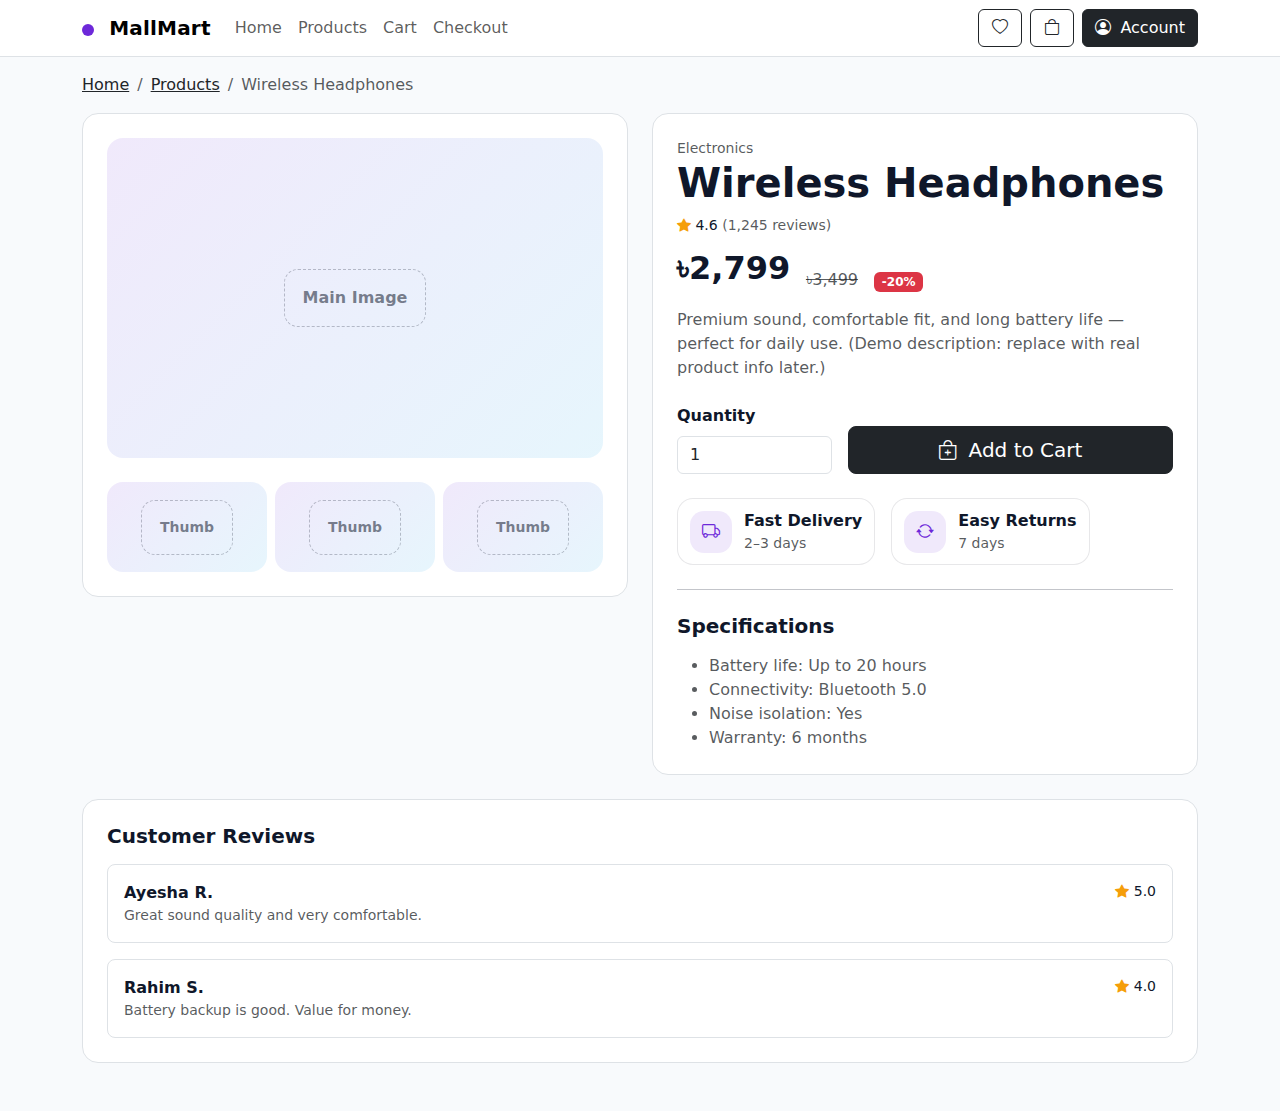
<file: product-details.html>
<!doctype html>
<html lang="en">
<head>
  <meta charset="utf-8" />
  <meta name="viewport" content="width=device-width, initial-scale=1" />
  <title>MallMart — Product Details</title>

  <link href="https://cdn.jsdelivr.net/npm/bootstrap@5.3.3/dist/css/bootstrap.min.css" rel="stylesheet">
  <link href="https://cdn.jsdelivr.net/npm/bootstrap-icons@1.11.3/font/bootstrap-icons.min.css" rel="stylesheet">
  <link rel="stylesheet" href="style.css" />
</head>

<body>
  <!-- Navbar -->
  <nav class="navbar navbar-expand-lg bg-white sticky-top border-bottom">
    <div class="container">
      <a class="navbar-brand fw-bold brand" href="index.html">
        <span class="brand-dot"></span> MallMart
      </a>

      <button class="navbar-toggler" type="button" data-bs-toggle="collapse" data-bs-target="#nav">
        <span class="navbar-toggler-icon"></span>
      </button>

      <div class="collapse navbar-collapse" id="nav">
        <ul class="navbar-nav me-auto mb-2 mb-lg-0">
          <li class="nav-item"><a class="nav-link" href="index.html">Home</a></li>
          <li class="nav-item"><a class="nav-link" href="products.html">Products</a></li>
          <li class="nav-item"><a class="nav-link" href="cart.html">Cart</a></li>
          <li class="nav-item"><a class="nav-link" href="checkout.html">Checkout</a></li>
        </ul>

        <div class="d-flex gap-2">
          <a class="btn btn-outline-dark iconbtn" href="#"><i class="bi bi-heart"></i></a>
          <a class="btn btn-outline-dark iconbtn" href="cart.html"><i class="bi bi-bag"></i></a>
          <a class="btn btn-dark" href="#"><i class="bi bi-person-circle me-1"></i> Account</a>
        </div>
      </div>
    </div>
  </nav>

  <!-- Breadcrumb -->
  <div class="py-3">
    <div class="container">
      <nav aria-label="breadcrumb">
        <ol class="breadcrumb mb-0">
          <li class="breadcrumb-item"><a class="link-dark" href="index.html">Home</a></li>
          <li class="breadcrumb-item"><a class="link-dark" href="products.html">Products</a></li>
          <li class="breadcrumb-item active" aria-current="page">Wireless Headphones</li>
        </ol>
      </nav>
    </div>
  </div>

  <main class="pb-5">
    <div class="container">
      <div class="row g-4">
        <!-- Gallery -->
        <div class="col-lg-6">
          <div class="bg-white border rounded-4 p-3 p-md-4">
            <div class="product-img rounded-4" style="height: 320px;">
              <div class="img-placeholder">Main Image</div>
            </div>

            <div class="row g-2 mt-3">
              <div class="col-4">
                <div class="product-img rounded-4" style="height: 90px;">
                  <div class="img-placeholder small">Thumb</div>
                </div>
              </div>
              <div class="col-4">
                <div class="product-img rounded-4" style="height: 90px;">
                  <div class="img-placeholder small">Thumb</div>
                </div>
              </div>
              <div class="col-4">
                <div class="product-img rounded-4" style="height: 90px;">
                  <div class="img-placeholder small">Thumb</div>
                </div>
              </div>
            </div>
          </div>
        </div>

        <!-- Details -->
        <div class="col-lg-6">
          <div class="bg-white border rounded-4 p-3 p-md-4">
            <div class="small text-muted">Electronics</div>
            <h1 class="fw-bold mb-2">Wireless Headphones</h1>

            <div class="rating small mb-2">
              <i class="bi bi-star-fill"></i> 4.6
              <span class="text-muted">(1,245 reviews)</span>
            </div>

            <div class="d-flex align-items-end gap-3 mb-3">
              <div class="fw-bold fs-2">৳2,799</div>
              <div class="text-muted text-decoration-line-through">৳3,499</div>
              <span class="badge bg-danger">-20%</span>
            </div>

            <p class="text-muted mb-4">
              Premium sound, comfortable fit, and long battery life — perfect for daily use.
              (Demo description: replace with real product info later.)
            </p>

            <div class="row g-3 align-items-end mb-4">
              <div class="col-sm-4">
                <label class="form-label fw-semibold">Quantity</label>
                <input class="form-control" type="number" min="1" value="1">
              </div>
              <div class="col-sm-8 d-grid">
                <a href="cart.html" class="btn btn-dark btn-lg">
                  <i class="bi bi-bag-plus me-1"></i> Add to Cart
                </a>
              </div>
            </div>

            <div class="d-flex flex-wrap gap-3">
              <div class="mini-stat">
                <div class="mini-icon"><i class="bi bi-truck"></i></div>
                <div>
                  <div class="fw-semibold">Fast Delivery</div>
                  <div class="small text-muted">2–3 days</div>
                </div>
              </div>
              <div class="mini-stat">
                <div class="mini-icon"><i class="bi bi-arrow-repeat"></i></div>
                <div>
                  <div class="fw-semibold">Easy Returns</div>
                  <div class="small text-muted">7 days</div>
                </div>
              </div>
            </div>

            <hr class="my-4">

            <h2 class="fw-bold fs-5 mb-3">Specifications</h2>
            <ul class="text-muted mb-0">
              <li>Battery life: Up to 20 hours</li>
              <li>Connectivity: Bluetooth 5.0</li>
              <li>Noise isolation: Yes</li>
              <li>Warranty: 6 months</li>
            </ul>
          </div>
        </div>
      </div>

      <!-- Reviews -->
      <div class="row mt-4">
        <div class="col-12">
          <div class="bg-white border rounded-4 p-3 p-md-4">
            <h2 class="fw-bold fs-5 mb-3">Customer Reviews</h2>

            <div class="border rounded-3 p-3 mb-3">
              <div class="d-flex justify-content-between">
                <div class="fw-semibold">Ayesha R.</div>
                <div class="rating small"><i class="bi bi-star-fill"></i> 5.0</div>
              </div>
              <div class="text-muted small">Great sound quality and very comfortable.</div>
            </div>

            <div class="border rounded-3 p-3">
              <div class="d-flex justify-content-between">
                <div class="fw-semibold">Rahim S.</div>
                <div class="rating small"><i class="bi bi-star-fill"></i> 4.0</div>
              </div>
              <div class="text-muted small">Battery backup is good. Value for money.</div>
            </div>

          </div>
        </div>
      </div>

    </div>
  </main>

  <script src="https://cdn.jsdelivr.net/npm/bootstrap@5.3.3/dist/js/bootstrap.bundle.min.js"></script>
</body>
</html>
</file>
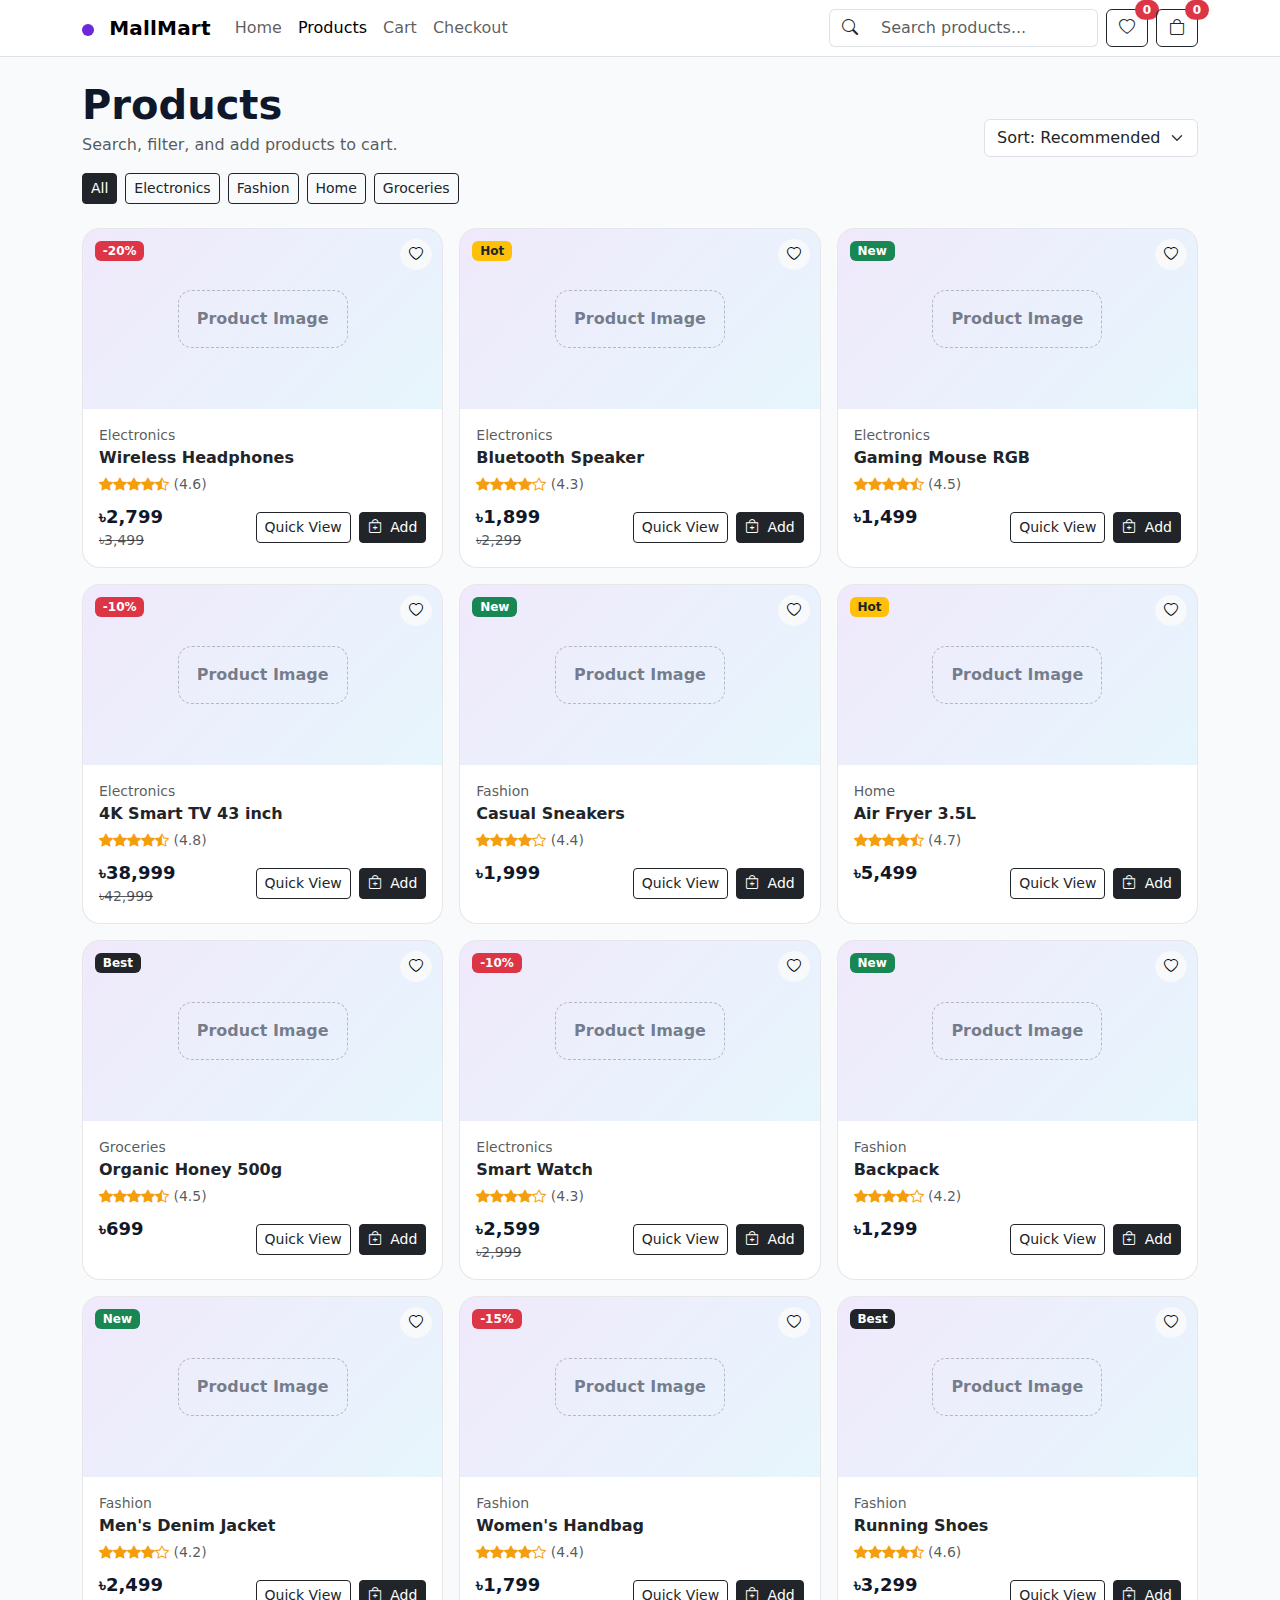
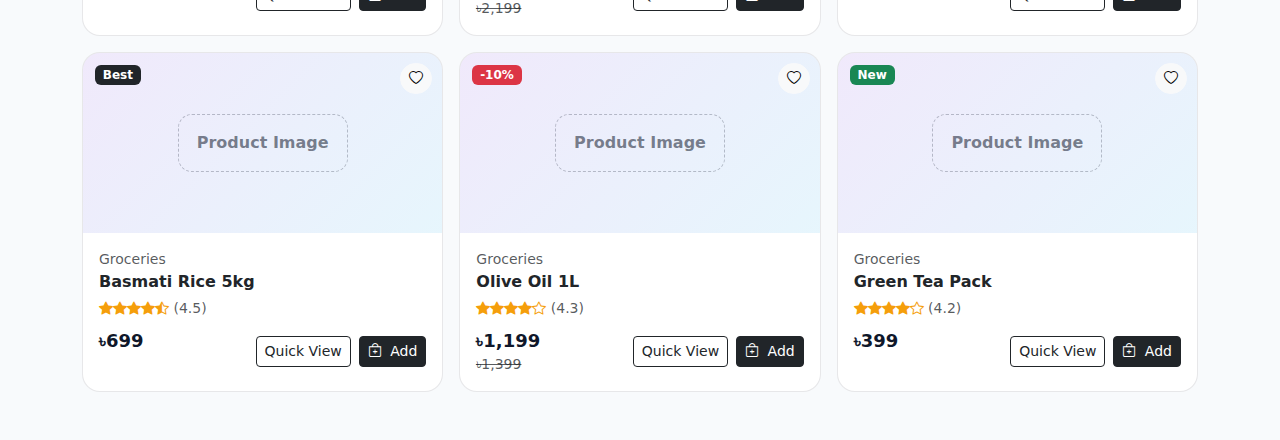
<file: products.html>
<!doctype html>
<html lang="en">
<head>
  <meta charset="utf-8" />
  <meta name="viewport" content="width=device-width, initial-scale=1" />
  <title>MallMart — Products</title>

  <link href="https://cdn.jsdelivr.net/npm/bootstrap@5.3.3/dist/css/bootstrap.min.css" rel="stylesheet">
  <link href="https://cdn.jsdelivr.net/npm/bootstrap-icons@1.11.3/font/bootstrap-icons.min.css" rel="stylesheet">
  <link rel="stylesheet" href="style.css" />
</head>

<body>
  <!-- Navbar -->
  <nav class="navbar navbar-expand-lg bg-white sticky-top border-bottom">
    <div class="container">
      <a class="navbar-brand fw-bold brand" href="index.html">
        <span class="brand-dot"></span> MallMart
      </a>

      <button class="navbar-toggler" type="button" data-bs-toggle="collapse" data-bs-target="#nav">
        <span class="navbar-toggler-icon"></span>
      </button>

      <div class="collapse navbar-collapse" id="nav">
        <ul class="navbar-nav me-auto mb-2 mb-lg-0">
          <li class="nav-item"><a class="nav-link" href="index.html">Home</a></li>
          <li class="nav-item"><a class="nav-link active" href="products.html">Products</a></li>
          <li class="nav-item"><a class="nav-link" href="cart.html">Cart</a></li>
          <li class="nav-item"><a class="nav-link" href="checkout.html">Checkout</a></li>
        </ul>

        <div class="d-flex gap-2 align-items-center">
          <div class="input-group searchbox d-none d-lg-flex" style="max-width: 360px;">
            <span class="input-group-text bg-white border-end-0"><i class="bi bi-search"></i></span>
            <input id="searchInputTop" class="form-control border-start-0" type="search" placeholder="Search products...">
          </div>

          <!--  Wishlist -->
          <a class="btn btn-outline-dark iconbtn position-relative"href="wishlist.html"
" title="Wishlist">
            <i class="bi bi-heart"></i>
            <span id="wishBadge" class="position-absolute top-0 start-100 translate-middle badge rounded-pill bg-danger">
              0
            </span>
          </a>

          <a class="btn btn-outline-dark iconbtn position-relative" href="cart.html" title="Cart">
            <i class="bi bi-bag"></i>
            <span id="cartBadge" class="position-absolute top-0 start-100 translate-middle badge rounded-pill bg-danger">
              0
            </span>
          </a>
        </div>
      </div>
    </div>
  </nav>

  <!-- Header -->
  <header class="py-4">
    <div class="container">
      <div class="d-flex flex-wrap gap-2 align-items-end justify-content-between">
        <div>
          <h1 class="fw-bold mb-1">Products</h1>
          <p class="text-muted mb-0">Search, filter, and add products to cart.</p>
        </div>

        <div class="d-flex gap-2 align-items-center">
          <select id="sortSelect" class="form-select" style="max-width: 240px;">
            <option value="recommended" selected>Sort: Recommended</option>
            <option value="low">Price: Low to High</option>
            <option value="high">Price: High to Low</option>
            <option value="name">Name: A → Z</option>
          </select>
        </div>
      </div>

      <!-- Category Filter Buttons -->
      <div class="mt-3 d-flex flex-wrap gap-2">
        <button class="btn btn-dark btn-sm filter-btn" data-category="all">All</button>
        <button class="btn btn-outline-dark btn-sm filter-btn" data-category="Electronics">Electronics</button>
        <button class="btn btn-outline-dark btn-sm filter-btn" data-category="Fashion">Fashion</button>
        <button class="btn btn-outline-dark btn-sm filter-btn" data-category="Home">Home</button>
        <button class="btn btn-outline-dark btn-sm filter-btn" data-category="Groceries">Groceries</button>

        <div class="ms-auto d-flex gap-2 flex-wrap">
          <div class="input-group searchbox d-lg-none" style="max-width: 420px;">
            <span class="input-group-text bg-white border-end-0"><i class="bi bi-search"></i></span>
            <input id="searchInputMobile" class="form-control border-start-0" type="search" placeholder="Search products...">
          </div>
        </div>
      </div>
    </div>
  </header>

  <main class="pb-5">
    <div class="container">
      <div class="row g-3" id="productGrid">
        <!-- Cards injected by JS -->
      </div>

      <!-- Empty state -->
      <div id="emptyState" class="text-center text-muted py-5 d-none">
        <div class="fs-4 fw-bold mb-1">No products found</div>
        <div>Try another search or category.</div>
      </div>
    </div>
  </main>

  <!-- Quick View Modal -->
  <div class="modal fade" id="quickViewModal" tabindex="-1" aria-hidden="true">
    <div class="modal-dialog modal-dialog-centered modal-lg">
      <div class="modal-content rounded-4">
        <div class="modal-body p-4">
          <div class="d-flex justify-content-between align-items-start mb-2">
            <div>
              <div id="qvCategory" class="small text-muted"></div>
              <h3 id="qvTitle" class="fw-bold mb-1"></h3>
              <div class="small text-muted">Demo quick view</div>
            </div>
            <button class="btn btn-outline-dark btn-sm" data-bs-dismiss="modal"><i class="bi bi-x-lg"></i></button>
          </div>

          <div class="row g-3 align-items-center">
            <div class="col-md-6">
              <div class="product-img rounded-4" style="height: 260px;">
                <div class="img-placeholder">Product Image</div>
              </div>
            </div>
            <div class="col-md-6">
              <div class="d-flex align-items-end gap-2 mb-2">
                <div class="fw-bold fs-3">৳<span id="qvPrice"></span></div>
                <div class="text-muted text-decoration-line-through" id="qvOldPriceWrap">
                  ৳<span id="qvOldPrice"></span>
                </div>
              </div>

              <p class="text-muted mb-3">
                Premium quality product for daily use. (Demo description — you can replace later)
              </p>

              <div class="d-flex gap-2 flex-wrap">
                <a id="qvDetailsLink" class="btn btn-outline-dark" href="product-details.html">
                  View Details
                </a>
                <button id="qvAddBtn" class="btn btn-dark" type="button">
                  <i class="bi bi-bag-plus me-1"></i> Add to Cart
                </button>
                <a class="btn btn-outline-dark" href="cart.html">Go to Cart</a>
              </div>
            </div>
          </div>

        </div>
      </div>
    </div>
  </div>

  <script src="https://cdn.jsdelivr.net/npm/bootstrap@5.3.3/dist/js/bootstrap.bundle.min.js"></script>

  <script>
    // ---------- Demo Product Data ----------
    const PRODUCTS = [
      { id: 1, title: "Wireless Headphones", category: "Electronics", price: 2799, oldPrice: 3499, rating: 4.6, badge: "-20%" },

      { id: 7, title: "Bluetooth Speaker", category: "Electronics", price: 1899, oldPrice: 2299, rating: 4.3, badge: "Hot" },
      { id: 8, title: "Gaming Mouse RGB", category: "Electronics", price: 1499, oldPrice: null, rating: 4.5, badge: "New" },
      { id: 9, title: "4K Smart TV 43 inch", category: "Electronics", price: 38999, oldPrice: 42999, rating: 4.8, badge: "-10%" },

      { id: 2, title: "Casual Sneakers", category: "Fashion", price: 1999, oldPrice: null, rating: 4.4, badge: "New" },
      { id: 3, title: "Air Fryer 3.5L", category: "Home", price: 5499, oldPrice: null, rating: 4.7, badge: "Hot" },
      { id: 4, title: "Organic Honey 500g", category: "Groceries", price: 699, oldPrice: null, rating: 4.5, badge: "Best" },
      { id: 5, title: "Smart Watch", category: "Electronics", price: 2599, oldPrice: 2999, rating: 4.3, badge: "-10%" },
      { id: 6, title: "Backpack", category: "Fashion", price: 1299, oldPrice: null, rating: 4.2, badge: "New" },

      { id: 10, title: "Men's Denim Jacket", category: "Fashion", price: 2499, oldPrice: null, rating: 4.2, badge: "New" },
      { id: 11, title: "Women's Handbag", category: "Fashion", price: 1799, oldPrice: 2199, rating: 4.4, badge: "-15%" },
      { id: 12, title: "Running Shoes", category: "Fashion", price: 3299, oldPrice: null, rating: 4.6, badge: "Best" },

      { id: 13, title: "Basmati Rice 5kg", category: "Groceries", price: 699, oldPrice: null, rating: 4.5, badge: "Best" },
      { id: 14, title: "Olive Oil 1L", category: "Groceries", price: 1199, oldPrice: 1399, rating: 4.3, badge: "-10%" },
      { id: 15, title: "Green Tea Pack", category: "Groceries", price: 399, oldPrice: null, rating: 4.2, badge: "New" }
    ];

    // ---------- Cart helpers (localStorage) ----------
    const CART_KEY = "mallmart_cart";
    function getCart() { return JSON.parse(localStorage.getItem(CART_KEY) || "[]"); }
    function setCart(cart) { localStorage.setItem(CART_KEY, JSON.stringify(cart)); updateCartBadge(); }
    function updateCartBadge() {
      const cart = getCart();
      const count = cart.reduce((sum, item) => sum + (item.qty || 0), 0);
      const badge = document.getElementById("cartBadge");
      if (badge) badge.textContent = count;
    }
    function addToCart(productId) {
      const cart = getCart();
      const found = cart.find(i => i.id === productId);
      if (found) found.qty += 1;
      else cart.push({ id: productId, qty: 1 });
      setCart(cart);
    }

    // ---------- Wishlist helpers (localStorage) ----------
    const WISH_KEY = "mallmart_wishlist";
    function getWishlist() { return JSON.parse(localStorage.getItem(WISH_KEY) || "[]"); } // [id,id]
    function setWishlist(list) { localStorage.setItem(WISH_KEY, JSON.stringify(list)); updateWishBadge(); }
    function updateWishBadge() {
      const badge = document.getElementById("wishBadge");
      if (badge) badge.textContent = getWishlist().length;
    }
    function isWished(id) { return getWishlist().includes(id); }
    function toggleWishlist(id) {
      const list = getWishlist();
      const idx = list.indexOf(id);
      if (idx >= 0) list.splice(idx, 1);
      else list.push(id);
      setWishlist(list);
    }

    // ---------- Rating stars ----------
    function renderStars(rating) {
      const full = Math.floor(rating);
      const hasHalf = (rating - full) >= 0.5;
      const empty = 5 - full - (hasHalf ? 1 : 0);

      let stars = "";
      for (let i = 0; i < full; i++) stars += `<i class="bi bi-star-fill"></i>`;
      if (hasHalf) stars += `<i class="bi bi-star-half"></i>`;
      for (let i = 0; i < empty; i++) stars += `<i class="bi bi-star"></i>`;
      return stars;
    }

    // ---------- Render ----------
    const grid = document.getElementById("productGrid");
    const emptyState = document.getElementById("emptyState");
    let activeCategory = "all";

    function productCard(p) {
      const badgeClass =
        p.badge?.includes("-") ? "bg-danger" :
        p.badge === "Hot" ? "bg-warning text-dark" :
        p.badge === "Best" ? "bg-dark" :
        "bg-success";

      return `
        <div class="col-12 col-sm-6 col-lg-4">
          <div class="product-card h-100">
            <div class="product-img">
              ${p.badge ? `<span class="badge ${badgeClass}">${p.badge}</span>` : ""}

              <!--  Wishlist toggle -->
              <button class="btn btn-light btn-sm heart" type="button"
                title="Wishlist"
                data-action="wish"
                data-id="${p.id}">
                <i class="bi ${isWished(p.id) ? "bi-heart-fill" : "bi-heart"}"></i>
              </button>

              <a href="product-details.html?id=${p.id}" class="text-decoration-none text-dark">
                <div class="img-placeholder">Product Image</div>
              </a>
            </div>

            <div class="p-3">
              <div class="small text-muted">${p.category}</div>

              <a class="fw-semibold text-decoration-none text-dark d-block mb-1"
                 href="product-details.html?id=${p.id}">
                ${p.title}
              </a>

              <!--  Dynamic Stars -->
              <div class="rating small mb-2">
                ${renderStars(p.rating)}
                <span class="text-muted">(${p.rating.toFixed(1)})</span>
              </div>

              <div class="d-flex align-items-center justify-content-between">
                <div>
                  <div class="price">৳${p.price.toLocaleString()}</div>
                  ${p.oldPrice
                    ? `<div class="small text-muted text-decoration-line-through">৳${p.oldPrice.toLocaleString()}</div>`
                    : `<div class="small text-muted">&nbsp;</div>`
                  }
                </div>

                <div class="d-flex gap-2">
                  <button class="btn btn-outline-dark btn-sm" type="button" data-action="quick" data-id="${p.id}">
                    Quick View
                  </button>
                  <button class="btn btn-dark btn-sm" type="button" data-action="add" data-id="${p.id}">
                    <i class="bi bi-bag-plus me-1"></i> Add
                  </button>
                </div>
              </div>
            </div>
          </div>
        </div>
      `;
    }

    function applyFilters() {
      const topEl = document.getElementById("searchInputTop");
      const mobEl = document.getElementById("searchInputMobile");
      const sortEl = document.getElementById("sortSelect");

      const searchTop = topEl ? topEl.value.trim().toLowerCase() : "";
      const searchMobile = mobEl ? mobEl.value.trim().toLowerCase() : "";
      const q = (searchTop || searchMobile);

      let list = PRODUCTS.slice();

      if (activeCategory !== "all") list = list.filter(p => p.category === activeCategory);
      if (q) list = list.filter(p => p.title.toLowerCase().includes(q));

      const sort = sortEl ? sortEl.value : "recommended";
      if (sort === "low") list.sort((a, b) => a.price - b.price);
      if (sort === "high") list.sort((a, b) => b.price - a.price);
      if (sort === "name") list.sort((a, b) => a.title.localeCompare(b.title));

      if (!grid) return;
      grid.innerHTML = list.map(productCard).join("");
      if (emptyState) emptyState.classList.toggle("d-none", list.length !== 0);
    }

    // ---------- Events ----------
    document.getElementById("sortSelect")?.addEventListener("change", applyFilters);

    document.getElementById("searchInputTop")?.addEventListener("input", () => {
      const topEl = document.getElementById("searchInputTop");
      const mobEl = document.getElementById("searchInputMobile");
      if (mobEl && topEl) mobEl.value = topEl.value;
      applyFilters();
    });

    document.getElementById("searchInputMobile")?.addEventListener("input", () => {
      const topEl = document.getElementById("searchInputTop");
      const mobEl = document.getElementById("searchInputMobile");
      if (topEl && mobEl) topEl.value = mobEl.value;
      applyFilters();
    });

    document.querySelectorAll(".filter-btn").forEach(btn => {
      btn.addEventListener("click", () => {
        document.querySelectorAll(".filter-btn").forEach(b => {
          b.classList.remove("btn-dark");
          b.classList.add("btn-outline-dark");
        });

        btn.classList.remove("btn-outline-dark");
        btn.classList.add("btn-dark");

        activeCategory = btn.dataset.category || "all";
        applyFilters();
      });
    });

    // Delegate clicks (Add / Quick / Wish)
    const qvModalEl = document.getElementById("quickViewModal");
    const qvModal = qvModalEl ? new bootstrap.Modal(qvModalEl) : null;
    let qvCurrentId = null;

    document.addEventListener("click", (e) => {
      const el = e.target.closest("[data-action]");
      if (!el) return;

      const action = el.dataset.action;
      const id = parseInt(el.dataset.id, 10);
      const p = PRODUCTS.find(x => x.id === id);

      if (action === "wish") {
        toggleWishlist(id);
        applyFilters(); // re-render so icon updates
        return;
      }

      if (!p) return;

      if (action === "add") {
        addToCart(id);
      }

      if (action === "quick" && qvModal) {
        qvCurrentId = id;

        document.getElementById("qvCategory").textContent = p.category;
        document.getElementById("qvTitle").textContent = p.title;
        document.getElementById("qvPrice").textContent = p.price.toLocaleString();

        const detailsLink = document.getElementById("qvDetailsLink");
        if (detailsLink) detailsLink.href = `product-details.html?id=${p.id}`;

        const oldWrap = document.getElementById("qvOldPriceWrap");
        if (p.oldPrice) {
          oldWrap.style.display = "block";
          document.getElementById("qvOldPrice").textContent = p.oldPrice.toLocaleString();
        } else {
          oldWrap.style.display = "none";
        }

        qvModal.show();
      }
    });

    document.getElementById("qvAddBtn")?.addEventListener("click", () => {
      if (qvCurrentId) addToCart(qvCurrentId);
    });

    // ---------- Init ----------
    updateCartBadge();
    updateWishBadge();
    applyFilters();
  </script>
</body>
</html>
</file>
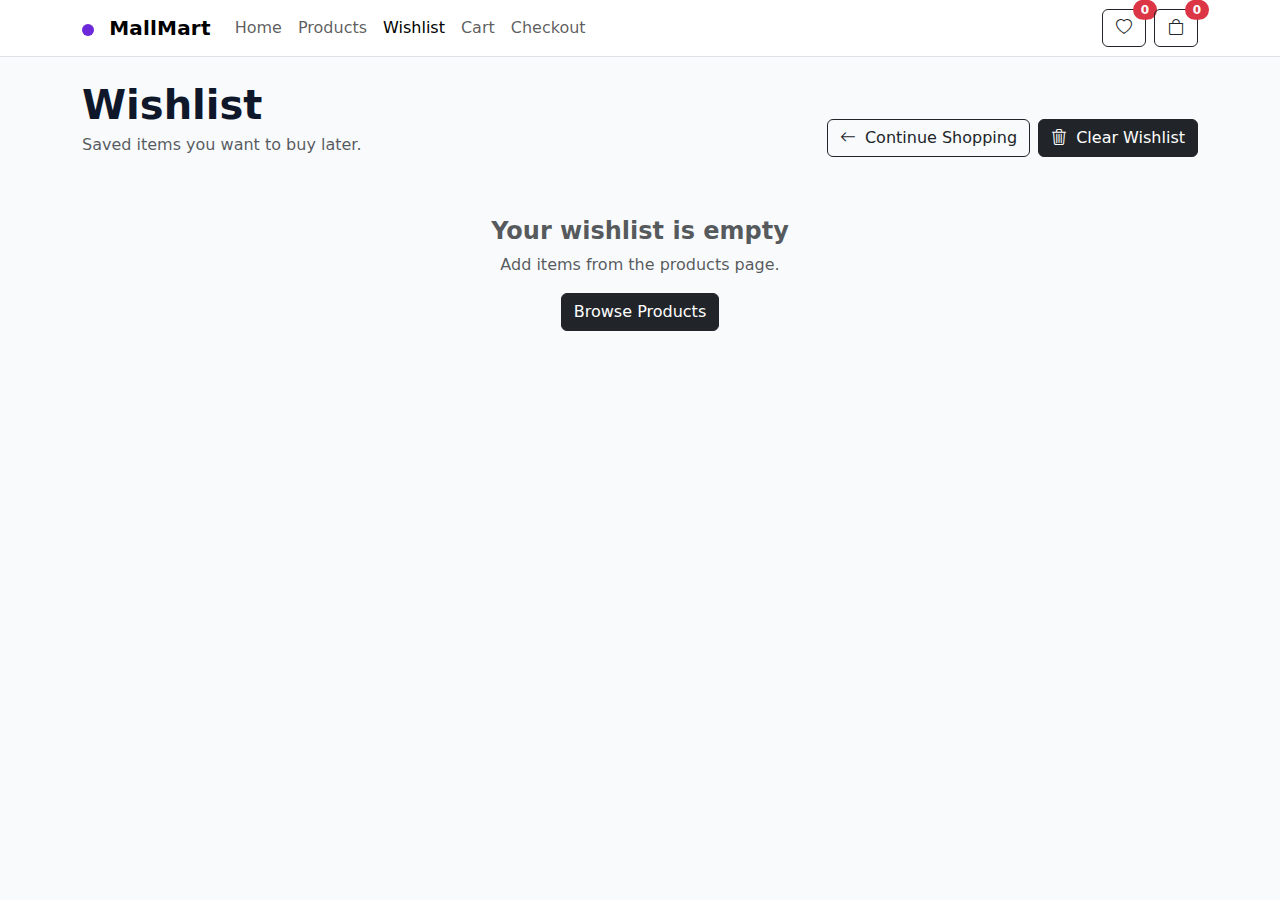
<file: wishlist.html>
<!doctype html>
<html lang="en">
<head>
  <meta charset="utf-8" />
  <meta name="viewport" content="width=device-width, initial-scale=1" />
  <title>MallMart — Wishlist</title>

  <link href="https://cdn.jsdelivr.net/npm/bootstrap@5.3.3/dist/css/bootstrap.min.css" rel="stylesheet">
  <link href="https://cdn.jsdelivr.net/npm/bootstrap-icons@1.11.3/font/bootstrap-icons.min.css" rel="stylesheet">
  <link rel="stylesheet" href="style.css" />
</head>

<body>
  <!-- Navbar -->
  <nav class="navbar navbar-expand-lg bg-white sticky-top border-bottom">
    <div class="container">
      <a class="navbar-brand fw-bold brand" href="index.html">
        <span class="brand-dot"></span> MallMart
      </a>

      <button class="navbar-toggler" type="button" data-bs-toggle="collapse" data-bs-target="#nav">
        <span class="navbar-toggler-icon"></span>
      </button>

      <div class="collapse navbar-collapse" id="nav">
        <ul class="navbar-nav me-auto mb-2 mb-lg-0">
          <li class="nav-item"><a class="nav-link" href="index.html">Home</a></li>
          <li class="nav-item"><a class="nav-link" href="products.html">Products</a></li>
          <li class="nav-item"><a class="nav-link active" href="wishlist.html">Wishlist</a></li>
          <li class="nav-item"><a class="nav-link" href="cart.html">Cart</a></li>
          <li class="nav-item"><a class="nav-link" href="checkout.html">Checkout</a></li>
        </ul>

        <div class="d-flex gap-2 align-items-center">
          <a class="btn btn-outline-dark iconbtn position-relative" href="wishlist.html" title="Wishlist">
            <i class="bi bi-heart"></i>
            <span id="wishBadge" class="position-absolute top-0 start-100 translate-middle badge rounded-pill bg-danger">
              0
            </span>
          </a>

          <a class="btn btn-outline-dark iconbtn position-relative" href="cart.html" title="Cart">
            <i class="bi bi-bag"></i>
            <span id="cartBadge" class="position-absolute top-0 start-100 translate-middle badge rounded-pill bg-danger">
              0
            </span>
          </a>
        </div>
      </div>
    </div>
  </nav>

  <!-- Header -->
  <header class="py-4">
    <div class="container">
      <div class="d-flex flex-wrap gap-2 align-items-end justify-content-between">
        <div>
          <h1 class="fw-bold mb-1">Wishlist</h1>
          <p class="text-muted mb-0">Saved items you want to buy later.</p>
        </div>

        <div class="d-flex gap-2">
          <a href="products.html" class="btn btn-outline-dark">
            <i class="bi bi-arrow-left me-1"></i> Continue Shopping
          </a>
          <button id="clearWishBtn" class="btn btn-dark">
            <i class="bi bi-trash3 me-1"></i> Clear Wishlist
          </button>
        </div>
      </div>
    </div>
  </header>

  <main class="pb-5">
    <div class="container">
      <div class="row g-3" id="wishGrid"></div>

      <div id="emptyState" class="text-center text-muted py-5 d-none">
        <div class="fs-4 fw-bold mb-1">Your wishlist is empty</div>
        <div class="mb-3">Add items from the products page.</div>
        <a href="products.html" class="btn btn-dark">Browse Products</a>
      </div>
    </div>
  </main>

  <script src="https://cdn.jsdelivr.net/npm/bootstrap@5.3.3/dist/js/bootstrap.bundle.min.js"></script>

  <script>
    // Keep SAME IDs/data as products page
    const PRODUCTS = [
      { id: 1, title: "Wireless Headphones", category: "Electronics", price: 2799, oldPrice: 3499, rating: 4.6, badge: "-20%" },
      { id: 7, title: "Bluetooth Speaker", category: "Electronics", price: 1899, oldPrice: 2299, rating: 4.3, badge: "Hot" },
      { id: 8, title: "Gaming Mouse RGB", category: "Electronics", price: 1499, oldPrice: null, rating: 4.5, badge: "New" },
      { id: 9, title: "4K Smart TV 43 inch", category: "Electronics", price: 38999, oldPrice: 42999, rating: 4.8, badge: "-10%" },

      { id: 2, title: "Casual Sneakers", category: "Fashion", price: 1999, oldPrice: null, rating: 4.4, badge: "New" },
      { id: 3, title: "Air Fryer 3.5L", category: "Home", price: 5499, oldPrice: null, rating: 4.7, badge: "Hot" },
      { id: 4, title: "Organic Honey 500g", category: "Groceries", price: 699, oldPrice: null, rating: 4.5, badge: "Best" },
      { id: 5, title: "Smart Watch", category: "Electronics", price: 2599, oldPrice: 2999, rating: 4.3, badge: "-10%" },
      { id: 6, title: "Backpack", category: "Fashion", price: 1299, oldPrice: null, rating: 4.2, badge: "New" },

      { id: 10, title: "Men's Denim Jacket", category: "Fashion", price: 2499, oldPrice: null, rating: 4.2, badge: "New" },
      { id: 11, title: "Women's Handbag", category: "Fashion", price: 1799, oldPrice: 2199, rating: 4.4, badge: "-15%" },
      { id: 12, title: "Running Shoes", category: "Fashion", price: 3299, oldPrice: null, rating: 4.6, badge: "Best" },

      { id: 13, title: "Basmati Rice 5kg", category: "Groceries", price: 699, oldPrice: null, rating: 4.5, badge: "Best" },
      { id: 14, title: "Olive Oil 1L", category: "Groceries", price: 1199, oldPrice: 1399, rating: 4.3, badge: "-10%" },
      { id: 15, title: "Green Tea Pack", category: "Groceries", price: 399, oldPrice: null, rating: 4.2, badge: "New" }
    ];

    // Storage keys (must match other pages)
    const CART_KEY = "mallmart_cart";
    const WISH_KEY = "mallmart_wishlist";

    function getCart() { return JSON.parse(localStorage.getItem(CART_KEY) || "[]"); }
    function setCart(cart) { localStorage.setItem(CART_KEY, JSON.stringify(cart)); updateCartBadge(); }
    function updateCartBadge() {
      const cart = getCart();
      const count = cart.reduce((s, i) => s + (i.qty || 0), 0);
      const el = document.getElementById("cartBadge");
      if (el) el.textContent = count;
    }
    function addToCart(productId) {
      const cart = getCart();
      const found = cart.find(i => i.id === productId);
      if (found) found.qty += 1;
      else cart.push({ id: productId, qty: 1 });
      setCart(cart);
    }

    function getWishlist() { return JSON.parse(localStorage.getItem(WISH_KEY) || "[]"); }
    function setWishlist(list) { localStorage.setItem(WISH_KEY, JSON.stringify(list)); updateWishBadge(); }
    function updateWishBadge() {
      const el = document.getElementById("wishBadge");
      if (el) el.textContent = getWishlist().length;
    }
    function removeFromWishlist(id) {
      const list = getWishlist().filter(x => x !== id);
      setWishlist(list);
    }

    function badgeClass(p) {
      if (!p.badge) return "";
      if (p.badge.includes("-")) return "bg-danger";
      if (p.badge === "Hot") return "bg-warning text-dark";
      if (p.badge === "Best") return "bg-dark";
      return "bg-success";
    }

    const grid = document.getElementById("wishGrid");
    const emptyState = document.getElementById("emptyState");

    function wishCard(p) {
      return `
        <div class="col-12 col-sm-6 col-lg-4">
          <div class="product-card h-100">
            <div class="product-img">
              ${p.badge ? `<span class="badge ${badgeClass(p)}">${p.badge}</span>` : ""}

              <button class="btn btn-light btn-sm heart" type="button" title="Remove"
                data-action="remove" data-id="${p.id}">
                <i class="bi bi-heart-fill"></i>
              </button>

              <a href="product-details.html?id=${p.id}" class="text-decoration-none text-dark">
                <div class="img-placeholder">Product Image</div>
              </a>
            </div>

            <div class="p-3">
              <div class="small text-muted">${p.category}</div>
              <a class="fw-semibold text-decoration-none text-dark d-block mb-1"
                 href="product-details.html?id=${p.id}">
                ${p.title}
              </a>

              <div class="d-flex align-items-center justify-content-between">
                <div>
                  <div class="price">৳${p.price.toLocaleString()}</div>
                  ${p.oldPrice
                    ? `<div class="small text-muted text-decoration-line-through">৳${p.oldPrice.toLocaleString()}</div>`
                    : `<div class="small text-muted">&nbsp;</div>`
                  }
                </div>

                <div class="d-flex gap-2">
                  <button class="btn btn-outline-dark btn-sm" type="button"
                    data-action="add" data-id="${p.id}">
                    <i class="bi bi-bag-plus me-1"></i> Add
                  </button>
                </div>
              </div>
            </div>
          </div>
        </div>
      `;
    }

    function renderWishlist() {
      const wishIds = getWishlist();
      const items = wishIds
        .map(id => PRODUCTS.find(p => p.id === id))
        .filter(Boolean);

      grid.innerHTML = items.map(wishCard).join("");

      const isEmpty = items.length === 0;
      emptyState.classList.toggle("d-none", !isEmpty);
    }

    // Click handlers
    document.addEventListener("click", (e) => {
      const el = e.target.closest("[data-action]");
      if (!el) return;

      const action = el.dataset.action;
      const id = Number(el.dataset.id);

      if (action === "remove") {
        removeFromWishlist(id);
        renderWishlist();
        return;
      }
      if (action === "add") {
        addToCart(id);
        return;
      }
    });

    // Clear wishlist
    document.getElementById("clearWishBtn").addEventListener("click", () => {
      setWishlist([]);
      renderWishlist();
    });

    // Init
    updateCartBadge();
    updateWishBadge();
    renderWishlist();
  </script>
</body>
</html>
</file>
<file: style.css>
:root{
  --accent: #6d28d9;
  --dark: #0f172a;
  --muted: #64748b;
  --bg: #f8fafc;
  --card: #ffffff;
  --border: rgba(15, 23, 42, 0.10);
}

body{
  background: var(--bg);
  color: var(--dark);
}

.topbar{
  background: linear-gradient(90deg, var(--dark), #111827);
}
.topbar-link{
  color: rgba(255,255,255,.8);
  text-decoration: none;
}
.topbar-link:hover{ color: #fff; text-decoration: underline; }

.brand{
  letter-spacing: .2px;
}
.brand-dot{
  display: inline-block;
  width: 12px; height: 12px;
  border-radius: 999px;
  margin-right: 8px;
  background: var(--accent);
  vertical-align: middle;
}

.searchbox .form-control:focus{
  box-shadow: none;
  border-color: #cbd5e1;
}
.iconbtn{
  width: 44px;
  display: inline-flex;
  align-items: center;
  justify-content: center;
}

.hero{
  background: radial-gradient(1000px 500px at 20% 10%, rgba(109,40,217,.14), transparent 60%),
              radial-gradient(900px 450px at 80% 20%, rgba(14,165,233,.12), transparent 60%),
              linear-gradient(180deg, #ffffff, var(--bg));
  border-bottom: 1px solid var(--border);
}
.text-accent{ color: var(--accent); }

.hero-card{
  background: var(--card);
  border: 1px solid var(--border);
  border-radius: 24px;
  box-shadow: 0 10px 25px rgba(15, 23, 42, 0.06);
}

.hero-tile{
  border-radius: 18px;
  padding: 18px;
  min-height: 140px;
  position: relative;
  overflow: hidden;
  border: 1px solid var(--border);
}
.tile-badge{
  position: absolute;
  top: 12px; right: 12px;
  font-size: 12px;
  padding: 6px 10px;
  border-radius: 999px;
  background: rgba(255,255,255,.8);
}
.tile-title{ font-weight: 800; font-size: 20px; margin-top: 26px; }
.tile-sub{ color: var(--muted); }

.tile-1{ background: radial-gradient(600px 300px at 20% 20%, rgba(109,40,217,.25), transparent 60%), #fff; }
.tile-2{ background: radial-gradient(600px 300px at 20% 20%, rgba(14,165,233,.22), transparent 60%), #fff; }
.tile-3{ background: radial-gradient(800px 350px at 10% 10%, rgba(34,197,94,.22), transparent 60%), #fff; }

.mini-stat{
  display: flex;
  gap: 12px;
  align-items: center;
  background: rgba(255,255,255,.7);
  border: 1px solid var(--border);
  border-radius: 16px;
  padding: 10px 12px;
}
.mini-icon{
  width: 42px; height: 42px;
  border-radius: 14px;
  display: grid;
  place-items: center;
  background: rgba(109,40,217,.10);
  color: var(--accent);
  font-size: 18px;
}

.section{ padding: 56px 0; }

.cat-card{
  display: block;
  text-decoration: none;
  background: var(--card);
  border: 1px solid var(--border);
  border-radius: 18px;
  padding: 16px;
  transition: transform .12s ease, box-shadow .12s ease;
  height: 100%;
}
.cat-card:hover{
  transform: translateY(-2px);
  box-shadow: 0 12px 25px rgba(15, 23, 42, 0.08);
}
.cat-icon{
  width: 46px; height: 46px;
  border-radius: 16px;
  display: grid;
  place-items: center;
  background: rgba(14,165,233,.10);
  margin-bottom: 10px;
  font-size: 20px;
  color: #0ea5e9;
}

.deal-strip{
  background: var(--card);
  border: 1px dashed rgba(109,40,217,.35);
  border-radius: 24px;
}

.product-card{
  background: var(--card);
  border: 1px solid var(--border);
  border-radius: 18px;
  overflow: hidden;
  height: 100%;
  transition: transform .12s ease, box-shadow .12s ease;
}
.product-card:hover{
  transform: translateY(-2px);
  box-shadow: 0 12px 25px rgba(15, 23, 42, 0.08);
}

.product-img{
  height: 180px;
  background: linear-gradient(135deg, rgba(109,40,217,.10), rgba(14,165,233,.10));
  position: relative;
  display: grid;
  place-items: center;
}
.product-img .badge{
  position: absolute;
  top: 12px;
  left: 12px;
}
.product-img .heart{
  position: absolute;
  top: 10px;
  right: 10px;
  border-radius: 999px;
}

.img-placeholder{
  font-weight: 700;
  color: rgba(15, 23, 42, 0.55);
  border: 1px dashed rgba(15, 23, 42, 0.25);
  padding: 16px 18px;
  border-radius: 14px;
}

.rating i{ color: #f59e0b; } /* star only */
.price{
  font-weight: 900;
  font-size: 18px;
}

.newsletter{
  background: var(--card);
  border: 1px solid var(--border);
  border-radius: 24px;
}

.footer{
  background: #ffffff;
  border-top: 1px solid var(--border);
}
.footer-link{
  color: var(--muted);
  text-decoration: none;
}
.footer-link:hover{ color: var(--dark); text-decoration: underline; }
.social{
  width: 40px; height: 40px;
  border-radius: 14px;
  border: 1px solid var(--border);
  display: inline-grid;
  place-items: center;
  color: var(--dark);
  text-decoration: none;
}
.social:hover{ box-shadow: 0 10px 20px rgba(15, 23, 42, 0.08); }


.cart-thumb{
  width: 110px;
  flex: 0 0 110px;
}
@media (max-width: 576px){
  .cart-thumb{ width: 90px; flex-basis: 90px; }
}
/* nicer spacing for product quick view buttons */
.product-card .btn { white-space: nowrap; }
</file>
